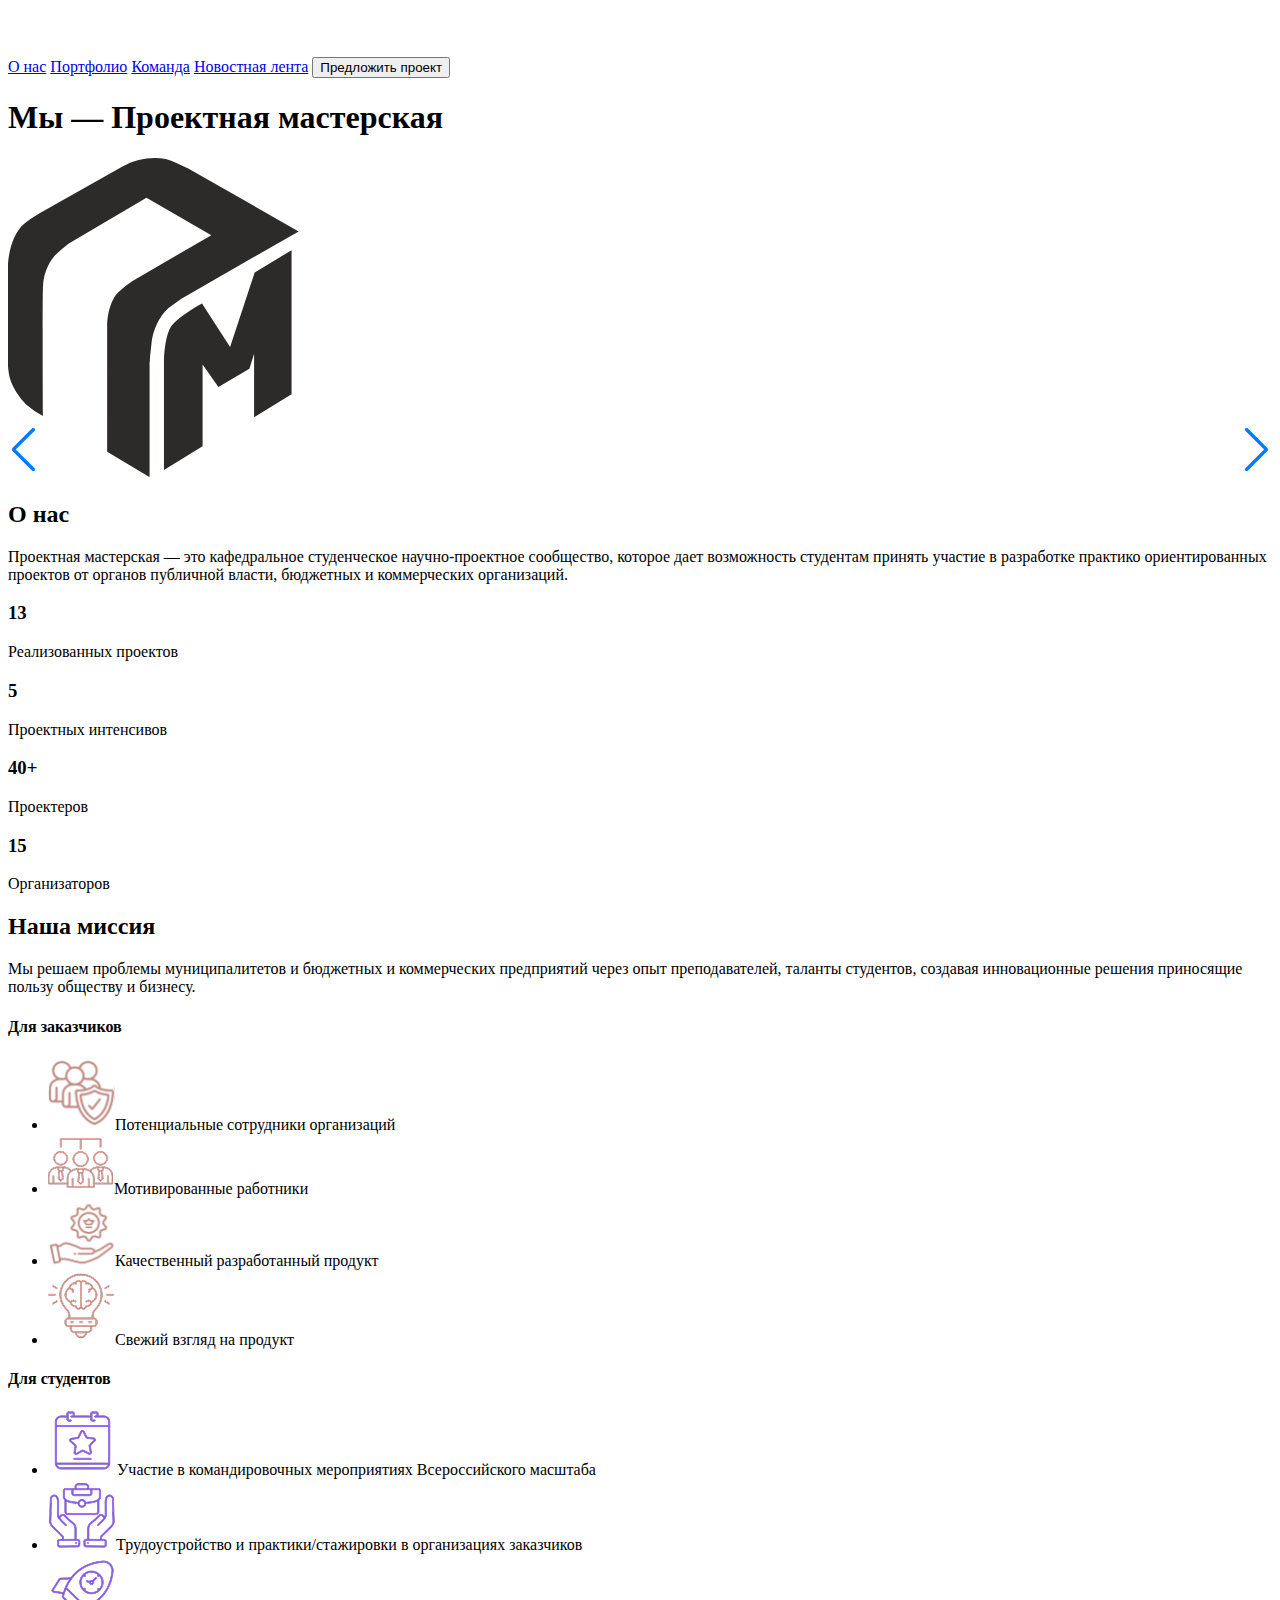
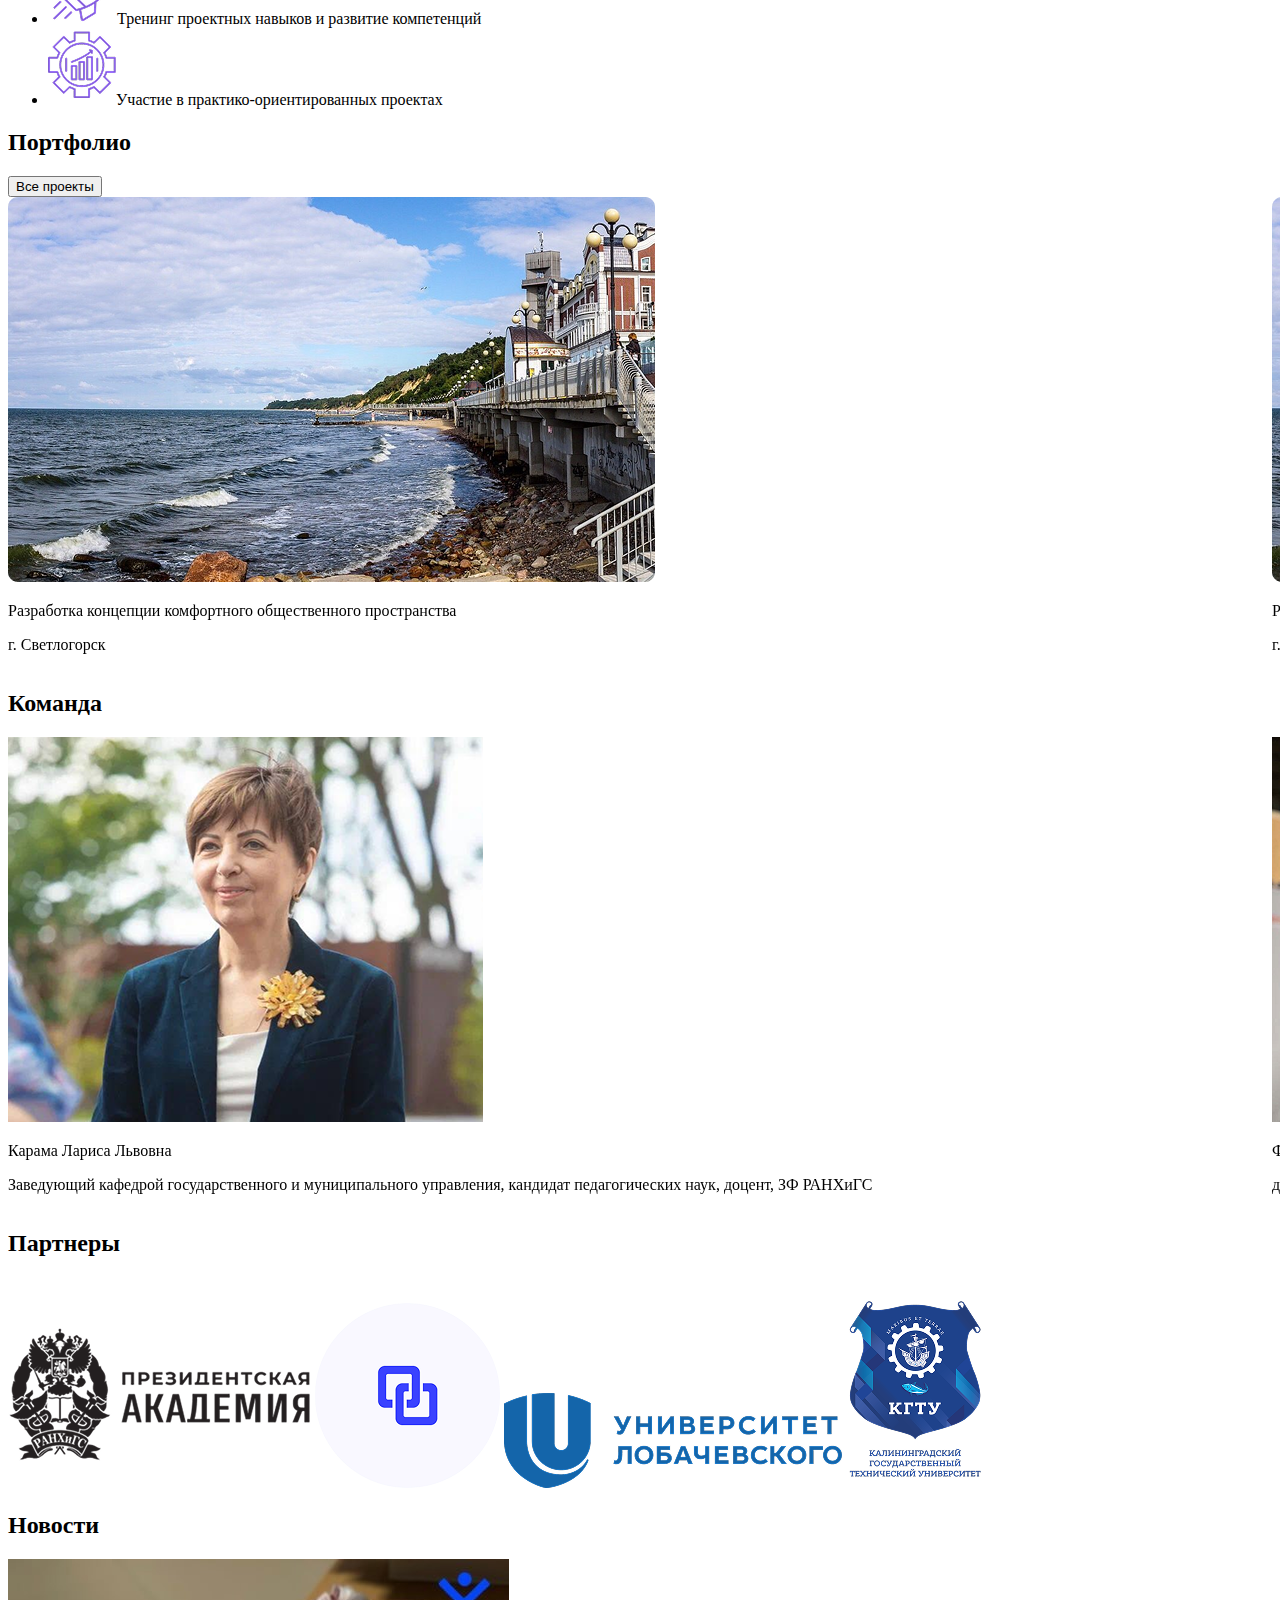
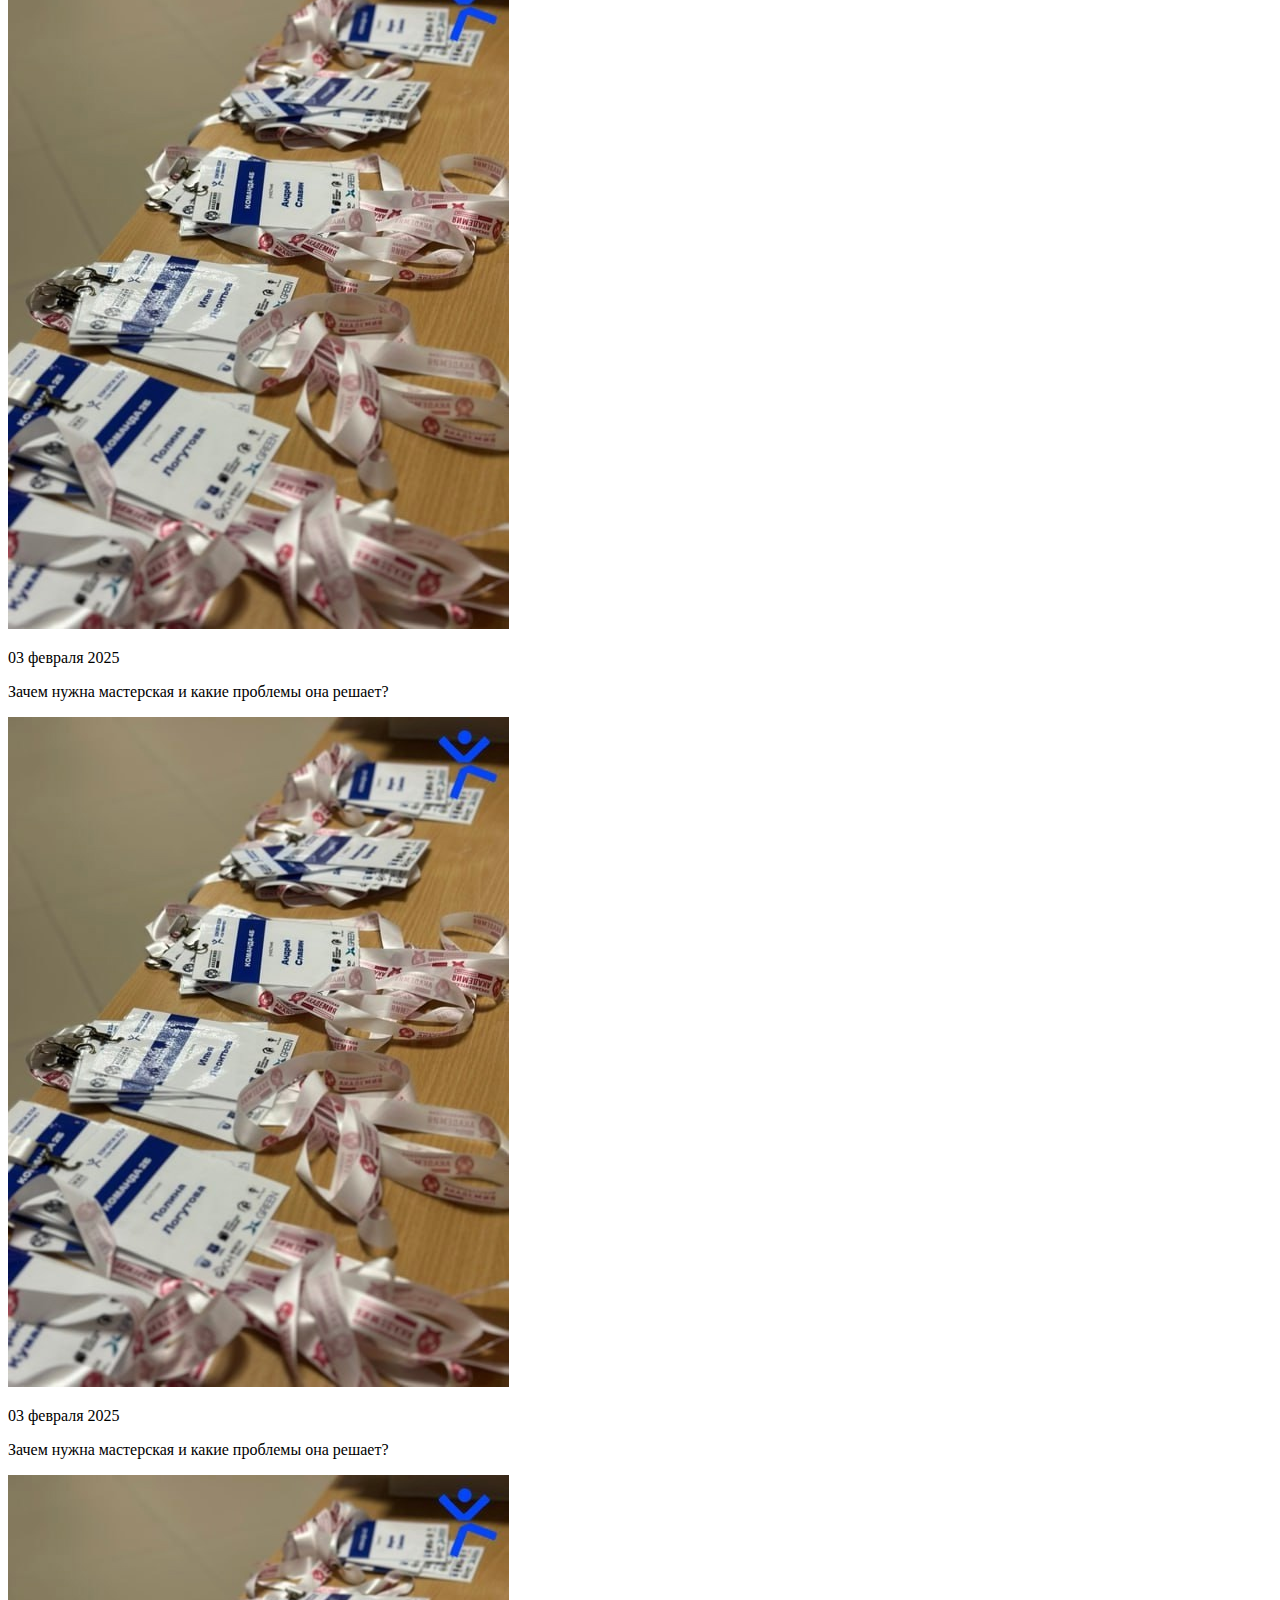
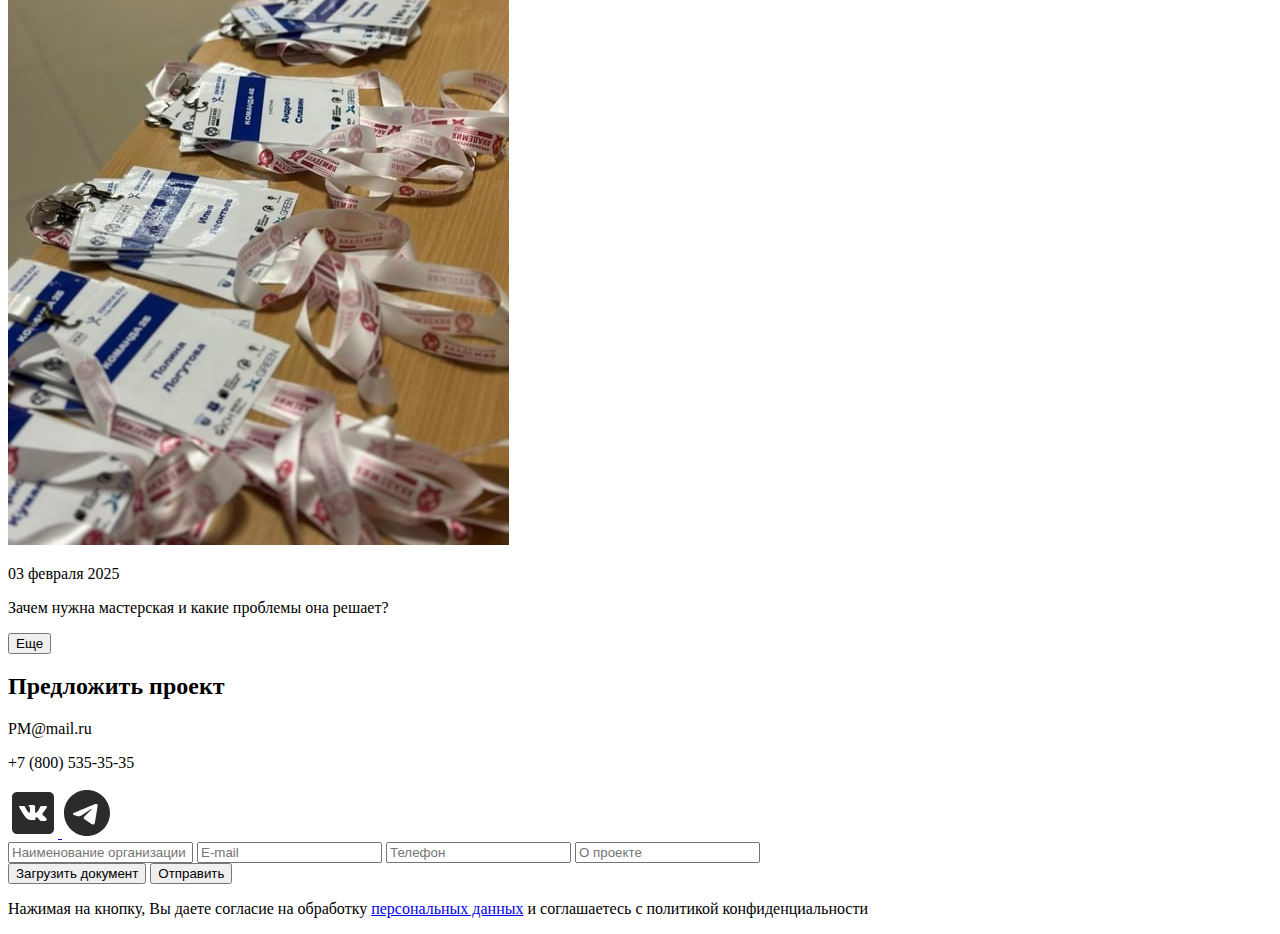
<file: index.html>
<!DOCTYPE html>
<html lang="ru">

<head>
  <meta charset="UTF-8" />
  <meta name="viewport" content="width=device-width, initial-scale=1.0" />
  <title>ПМ</title>
  <link rel="stylesheet" href="https://cdn.jsdelivr.net/npm/swiper@11/swiper-bundle.min.css" />
  <link rel="stylesheet" href="index.css" />
  <link rel="preconnect" href="https://fonts.googleapis.com" />
  <link rel="preconnect" href="https://fonts.gstatic.com" crossorigin />
  <link href="https://fonts.googleapis.com/css2?family=Montserrat:ital,wght@0,100..900;1,100..900&display=swap"
    rel="stylesheet" />
  <link rel="preconnect" href="https://fonts.googleapis.com" />
  <link rel="preconnect" href="https://fonts.gstatic.com" crossorigin />
  <link
    href="https://fonts.googleapis.com/css2?family=Montserrat:ital,wght@0,100..900;1,100..900&family=Unbounded:wght@200..900&display=swap"
    rel="stylesheet" />
  <link rel="preconnect" href="https://fonts.googleapis.com" />
  <link rel="preconnect" href="https://fonts.gstatic.com" crossorigin />
  <link
    href="https://fonts.googleapis.com/css2?family=Bebas+Neue&family=Montserrat:ital,wght@0,100..900;1,100..900&family=Unbounded:wght@200..900&display=swap"
    rel="stylesheet" />
</head>

<body>
  <header>
    <a href="./index.html"><svg width="41" height="45" viewBox="0 0 41 45" fill="none" xmlns="http://www.w3.org/2000/svg">
        <path
          d="M13.9893 41.4409L19.8841 44.9536L19.9721 45V28.9707L20.0601 27.8291L20.1481 27.0387L20.2361 26.2484C20.5176 23.4382 22.0544 21.6233 22.7876 21.0671L24.4592 19.8376L41 10.3533L25.427 1.48361L23.7554 0.693246C21.2215 -0.641592 18.0658 0.254154 16.8047 0.868882L16.2768 1.13234L4.57511 7.71871L3.16738 8.59689L2.37554 9.21162C0.61588 10.5465 0.0586552 13.6318 0 15.0076V15.7102V29.4098L0.0879828 30.2002C0.299142 32.1673 1.81831 34.0642 2.5515 34.7667L3.78326 35.7327L4.92704 36.3923C4.89772 31.4303 4.85666 20.8563 4.92704 18.2569C4.99743 15.6575 6.30544 13.9538 6.95065 13.4269L7.65451 12.8122L8.53434 12.1096L9.2382 11.6705L19.5322 5.61107L28.6824 10.8802L17.5086 17.3787L16.5408 18.0813L15.9249 18.6082C14.306 19.8025 13.9599 22.6185 13.9893 23.8773V41.4409Z"
          fill="white" />
        <path
          d="M22 28.7989V44L27.4495 40.6694V29.1405L29.6789 32.3003L34.055 29.7383L34.7156 27.6033V36.5702L40 33.3251V13L34.7982 16.1598L31.3303 26.6639L27.367 20.5152C26.2936 21.0845 23.9321 22.5135 23.0734 23.6749C22.2147 24.8364 22 27.5748 22 28.7989Z"
          fill="white" />
      </svg>
    </a>
    <nav>
      <a href="#AboutUs">О нас</a>
      <a href="./portfolio.html">Портфолио</a>
      <a href="#">Команда</a>
      <a href="#News">Новостная лента</a>
      <a href="#Form"><button class="btn4">Предложить проект</button></a>
    </nav>
  </header>
  <main>
    <section class="Hero">
      <h1>Мы &#8212; Проектная мастерская</h1>
      <svg width="291" height="319" viewBox="0 0 291 319" fill="none" xmlns="http://www.w3.org/2000/svg">
        <path
          d="M99.1684 293.77L140.956 318.671L141.58 319V205.37L142.204 197.277L142.827 191.674L143.451 186.072C145.447 166.151 156.341 153.285 161.538 149.342L173.389 140.627L290.644 73.3931L180.249 10.5172L168.399 4.91434C150.437 -4.54817 128.066 1.80167 119.127 6.15941L115.385 8.02701L32.4324 54.7171L22.4532 60.9424L16.8399 65.3001C4.3659 74.7626 0.4158 96.6343 0 106.387V111.368V208.483L0.6237 214.086C2.12058 228.03 12.8898 241.477 18.0873 246.457L26.8191 253.305L34.9273 257.981C34.7194 222.806 34.4283 147.848 34.9273 129.421C35.4262 110.994 44.6986 98.917 49.2724 95.1817L54.262 90.824L60.499 85.8437L65.4886 82.7311L138.462 39.7762L203.326 77.1283L124.116 123.196L117.256 128.176L112.89 131.911C101.414 140.378 98.9605 160.34 99.1684 169.263V293.77Z"
          fill="#2C2B29" />
        <path
          d="M155.956 204.152V311.911L194.587 288.301V206.573L210.39 228.973L241.412 210.811L246.095 195.676V259.242L283.556 236.237V92.1553L246.68 114.555L222.097 189.017L194.001 145.429C186.392 149.465 169.652 159.595 163.565 167.829C157.477 176.062 155.956 195.475 155.956 204.152Z"
          fill="#2C2B29" />
      </svg>
    </section>
    <section class="conteiner">
      <h2 id="AboutUs">О нас</h2>
      <p>
        Проектная мастерская — это кафедральное студенческое научно-проектное
        сообщество, которое дает возможность студентам принять участие в
        разработке практико ориентированных проектов от органов публичной
        власти, бюджетных и коммерческих организаций.
      </p>
      <div class="Aboutcount">
        <div>
          <h3>13</h3>
          <p>Реализованных проектов</p>
        </div>
        <div>
          <h3>5</h3>
          <p>Проектных интенсивов</p>
        </div>
        <div>
          <h3>40+</h3>
          <p>Проектеров</p>
        </div>
        <div>
          <h3>15</h3>
          <p>Организаторов</p>
        </div>
      </div>
    </section>
    <section class="conteiner">
      <h2 id="Mission">Наша миссия</h2>
      <p>
        Мы решаем проблемы муниципалитетов и бюджетных и коммерческих
        предприятий через опыт преподавателей, таланты студентов, создавая
        инновационные решения приносящие пользу обществу и бизнесу.
      </p>
      <div>
        <div class="TabInfo">
          <div>
            <div class="NameTabInfo">
              <h4>Для заказчиков</h4>
            </div>
            <ul>
              <li>
                <img src="./assets/security-official.svg" alt="NONE" />Потенциальные сотрудники организаций
              </li>
              <li>
                <img src="./assets/employee.png" alt="NONE" />Мотивированные
                работники
              </li>
              <li>
                <img src="./assets/premium-quality.svg" alt="NONE" />Качественный разработанный продукт
              </li>
              <li>
                <img src="./assets/creative.png" alt="NONE" />Свежий взгляд на
                продукт
              </li>
            </ul>
          </div>
          <div>
            <div class="NameTabInfo">
              <h4>Для студентов</h4>
            </div>
            <ul>
              <li>
                <img src="./assets/event (2) 1.png" alt="NONE" />Участие в
                командировочных мероприятиях Всероссийского масштаба
              </li>
              <li>
                <img src="./assets/employment.png" alt="NONE" />Трудоустройство и практики/стажировки в организациях
                заказчиков
              </li>
              <li>
                <img src="./assets/rocket-launch.png" alt="NONE" />Тренинг
                проектных навыков и развитие компетенций
              </li>
              <li>
                <img src="./assets/project-management.png" alt="NONE" />Участие в практико-ориентированных проектах
              </li>
            </ul>
          </div>
        </div>
        <div></div>
      </div>
    </section>
    <section class="conteiner">
      <h2 id="Portfolio">Портфолио</h2>
      <a href="./portfolio.html"><button class="btn">Все проекты</button></a>
      <div class="swiper1">
        <!-- Additional required wrapper -->
        <div class="swiper-wrapper">
          <!-- Slides -->
          <div class="swiper-slide">
            <img src="./assets/slider1.png" alt="slide 1" />
            <div class="text-container">
              <p class="slider-title">
                Разработка концепции комфортного общественного пространства
              </p>
              <p>г. Светлогорск</p>
            </div>
          </div>
          <div class="swiper-slide">
            <img src="./assets/slider1.png" alt="slide 2" />
            <div class="text-container">
              <p class="slider-title">
                Разработка концепции комфортного общественного пространства
              </p>
              <p>г. Краснознаменск</p>
            </div>
          </div>
          <div class="swiper-slide">
            <img src="./assets/slider1.png" alt="slide 3" />
            <div class="text-container">
              <p class="slider-title">
                Разработка концепции комфортного общественного пространства
              </p>
              <p>г. Светлогорск</p>
            </div>
          </div>
          <div class="swiper-slide">
            <img src="./assets/slider1.png" alt="slide 3" />
            <div class="text-container">
              <p class="slider-title">
                Разработка концепции комфортного общественного пространства
              </p>
              <p>г. Краснознаменск</p>
            </div>
          </div>
          <div class="swiper-slide">
            <img src="./assets/slider1.png" alt="slide 3" />
            <div class="text-container">
              <p class="slider-title">
                Разработка концепции комфортного общественного пространства
              </p>
              <p>г. Светлогорск</p>
            </div>
          </div>
          <div class="swiper-slide">
            <img src="./assets/slider1.png" alt="slide 3" />
            <div class="text-container">
              <p class="slider-title">
                Разработка концепции комфортного общественного пространства
              </p>
              <p>г. Краснознаменск</p>
            </div>
          </div>
        </div>
        <!-- If we need pagination -->
        <div class="swiper-pagination"></div>

        <!-- If we need navigation buttons -->
        <div class="swiper-button-prev"></div>
        <div class="swiper-button-next"></div>
      </div>
    </section>

    <section class="conteiner">
      <h2>Команда</h2>
      <div class="swiper2">
        <div class="swiper-wrapper">
          <!-- Слайды -->
          <div class="swiper-slide">
            <img src="./assets/Карама.png" alt="slide 1" />
            <div class="text-container">
              <p class="slider-title">Карама Лариса Львовна</p>
              <p>
                Заведующий кафедрой государственного и муниципального
                управления, кандидат педагогических наук, доцент, ЗФ РАНХиГС
              </p>
            </div>
          </div>
          <div class="swiper-slide">
            <img src="./assets/Федоров.png" alt="slide 2" />
            <div class="text-container">
              <p class="slider-title">Федоров Арсений Вадимович</p>
              <p>
                доцент кафедры государственного и муниципального управления,
                кандидат педагогических наук, курирующий преподаватель
                "Проектной мастерской" кафедры ГМУ ЗФ РАНХиГС
              </p>
            </div>
          </div>
          <div class="swiper-slide">
            <img src="./assets/Рак.png" alt="slide 3" />
            <div class="text-container">
              <p class="slider-title">Рак Евгения Алексеевна</p>
              <p>
                доцент кафедры государственного и муниципального управления ЗФ
                РАНХиГС
              </p>
            </div>
          </div>
          <div class="swiper-slide">
            <img src="./assets/Кондратенко.png" alt="slide 4" />
            <div class="text-container">
              <p class="slider-title">Кондратенко Борис Анатольевич</p>
              <p>
                доцент кафедры государственного и муниципального управления ЗФ
                РАНХиГС
              </p>
            </div>
          </div>
        </div>
        <div class="swiper-pagination"></div>
        <div class="swiper-button-prev"></div>
        <div class="swiper-button-next"></div>
      </div>
    </section>

    <section class="conteiner">
      <h2>Партнеры</h2>
      <div class="Partnerlogo">
        <img src="./assets/Лого ранхигс (заменить).png" alt="NONE" />
        <img src="./assets/Лого ЦПР заменить.png" alt="NONE" />
        <img src="./assets/Лого Лобачевского заменить.png" alt="NONE" />
        <img src="./assets/Лого КГТУ заменрить.png" alt="NONE" />
      </div>
    </section>

    <section class="conteiner">
      <h2 id="News">Новости</h2>
      <div class="new">
        <div class="news">
          <div class="imgnews">
            <img src="./assets/news.jpg" alt="NONE" />
          </div>
          <div class="text-container">
            <p class="newsdate">03 февраля 2025</p>
            <p class="newsabout">
              Зачем нужна мастерская и какие проблемы она решает?
            </p>
          </div>
        </div>
        <div class="news">
          <div class="imgnews">
            <img src="./assets/news.jpg" alt="NONE" />
          </div>
          <div class="text-container">
            <p class="newsdate">03 февраля 2025</p>
            <p class="newsabout">
              Зачем нужна мастерская и какие проблемы она решает?
            </p>
          </div>
        </div>
        <div class="news">
          <div class="imgnews">
            <img src="./assets/news.jpg" alt="NONE" />
          </div>
          <div class="text-container">
            <p class="newsdate">03 февраля 2025</p>
            <p class="newsabout">
              Зачем нужна мастерская и какие проблемы она решает?
            </p>
          </div>
        </div>
      </div>
      <div class="btnnews">
        <button class="btn2">Еще</button>
      </div>
    </section>
    <section class="conteiner">
      <h2 id="Form">Предложить проект</h2>
      <div class="wrapper">
        <div class="number">
          <p>PM@mail.ru</p>
          <p>+7 (800) 535-35-35</p>
          <div class="contact-items">
            <a href="https://vk.com/proektnaym?from=groups">
              <svg xmlns="http://www.w3.org/2000/svg" x="0px" y="0px" width="50" height="50" viewBox="0,0,256,256">
                <g fill="#2c2b29" fill-rule="nonzero" stroke="none" stroke-width="1" stroke-linecap="butt"
                  stroke-linejoin="miter" stroke-miterlimit="10" stroke-dasharray="" stroke-dashoffset="0"
                  font-family="none" font-weight="none" font-size="none" text-anchor="none"
                  style="mix-blend-mode: normal">
                  <g transform="scale(5.12,5.12)">
                    <path
                      d="M41,4h-32c-2.76,0 -5,2.24 -5,5v32c0,2.76 2.24,5 5,5h32c2.76,0 5,-2.24 5,-5v-32c0,-2.76 -2.24,-5 -5,-5zM37.72,33l-3.73,-0.01c0,0 -0.08,0.01 -0.21,0.01c-0.3,0 -0.92,-0.08 -1.65,-0.58c-1.31,-0.91 -2.56,-3.17 -3.55,-3.17c-0.07,0 -0.13,0.01 -0.19,0.03c-0.86,0.27 -1.12,1.13 -1.12,2.18c0,0.37 -0.26,0.54 -0.96,0.54h-1.93c-2.16,0 -4.25,-0.05 -6.6,-2.62c-3.46,-3.79 -6.7,-10.53 -6.7,-10.53c0,0 -0.18,-0.39 0.01,-0.62c0.18,-0.21 0.6,-0.23 0.76,-0.23c0.04,0 0.06,0 0.06,0h4c0,0 0.37,0.07 0.64,0.27c0.23,0.17 0.35,0.48 0.35,0.48c0,0 0.68,1.32 1.53,2.81c1.43,2.46 2.2,3.28 2.75,3.28c0.09,0 0.18,-0.02 0.27,-0.07c0.82,-0.45 0.58,-4.09 0.58,-4.09c0,0 0.01,-1.32 -0.42,-1.9c-0.33,-0.46 -0.96,-0.59 -1.24,-0.63c-0.22,-0.03 0.14,-0.55 0.62,-0.79c0.62,-0.3 1.65,-0.36 2.89,-0.36h0.6c1.17,0.02 1.2,0.14 1.66,0.25c1.38,0.33 0.91,1.62 0.91,4.71c0,0.99 -0.18,2.38 0.53,2.85c0.05,0.03 0.12,0.05 0.21,0.05c0.46,0 1.45,-0.59 3.03,-3.26c0.88,-1.52 1.56,-3.03 1.56,-3.03c0,0 0.15,-0.27 0.38,-0.41c0.22,-0.13 0.22,-0.13 0.51,-0.13h0.03c0.32,0 3.5,-0.03 4.2,-0.03h0.08c0.67,0 1.28,0.01 1.39,0.42c0.16,0.62 -0.49,1.73 -2.2,4.03c-2.82,3.77 -3.14,3.49 -0.8,5.67c2.24,2.08 2.7,3.09 2.78,3.22c0.93,1.54 -1.03,1.66 -1.03,1.66z">
                    </path>
                  </g>
                </g>
              </svg>
            </a>
            <a href="https://t.me/proektnayamaster"><svg xmlns="http://www.w3.org/2000/svg" x="0px" y="0px" width="50"
                height="50" viewBox="0,0,256,256">
                <g fill="#2c2b29" fill-rule="nonzero" stroke="none" stroke-width="1" stroke-linecap="butt"
                  stroke-linejoin="miter" stroke-miterlimit="10" stroke-dasharray="" stroke-dashoffset="0"
                  font-family="none" font-weight="none" font-size="none" text-anchor="none"
                  style="mix-blend-mode: normal">
                  <g transform="scale(5.12,5.12)">
                    <path
                      d="M25,2c12.703,0 23,10.297 23,23c0,12.703 -10.297,23 -23,23c-12.703,0 -23,-10.297 -23,-23c0,-12.703 10.297,-23 23,-23zM32.934,34.375c0.423,-1.298 2.405,-14.234 2.65,-16.783c0.074,-0.772 -0.17,-1.285 -0.648,-1.514c-0.578,-0.278 -1.434,-0.139 -2.427,0.219c-1.362,0.491 -18.774,7.884 -19.78,8.312c-0.954,0.405 -1.856,0.847 -1.856,1.487c0,0.45 0.267,0.703 1.003,0.966c0.766,0.273 2.695,0.858 3.834,1.172c1.097,0.303 2.346,0.04 3.046,-0.395c0.742,-0.461 9.305,-6.191 9.92,-6.693c0.614,-0.502 1.104,0.141 0.602,0.644c-0.502,0.502 -6.38,6.207 -7.155,6.997c-0.941,0.959 -0.273,1.953 0.358,2.351c0.721,0.454 5.906,3.932 6.687,4.49c0.781,0.558 1.573,0.811 2.298,0.811c0.725,0 1.107,-0.955 1.468,-2.064z">
                    </path>
                  </g>
                </g>
              </svg>
            </a>
          </div>
        </div>
        <div class="feedback">
          <form>
            <input placeholder="Наименование организации / ФИО" />
            <input placeholder="E-mail" />
            <input placeholder="Телефон" />
            <input placeholder="О проекте" />
          </form>
          <div class="formbutton">
            <button class="btn3">Загрузить документ</button>
            <button class="btn2">Отправить</button>
          </div>
          <p>
            Нажимая на кнопку, Вы даете согласие на обработку
            <a href="./privacy.html">персональных данных</a> и соглашаетесь с
            политикой конфиденциальности
          </p>
        </div>
      </div>
    </section>
  </main>
  <script src="https://cdn.jsdelivr.net/npm/swiper@11/swiper-bundle.min.js"></script>
  <script src="script.js"></script>
</body>

</html>
</file>
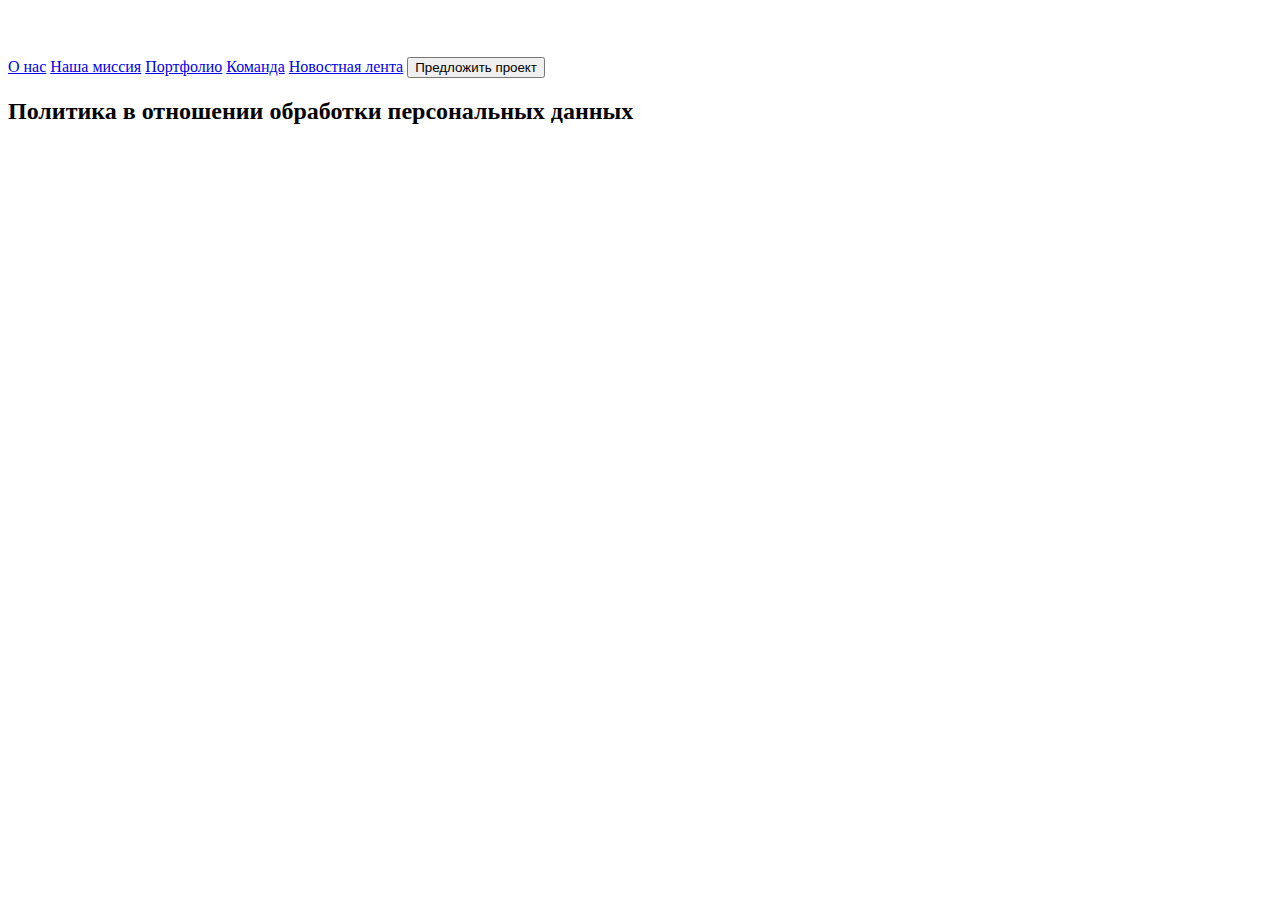
<file: Agreement.html>
<!DOCTYPE html>
<html lang="ru">

<head>
  <meta charset="UTF-8" />
  <meta name="viewport" content="width=device-width, initial-scale=1.0" />
  <title>ПМ</title>
  <link rel="stylesheet" href="https://cdn.jsdelivr.net/npm/swiper@11/swiper-bundle.min.css" />
  <link rel="stylesheet" href="index.css">
  <link rel="preconnect" href="https://fonts.googleapis.com">
  <link rel="preconnect" href="https://fonts.gstatic.com" crossorigin>
  <link href="https://fonts.googleapis.com/css2?family=Montserrat:ital,wght@0,100..900;1,100..900&display=swap"
    rel="stylesheet">
  <link rel="preconnect" href="https://fonts.googleapis.com">
  <link rel="preconnect" href="https://fonts.gstatic.com" crossorigin>
  <link
    href="https://fonts.googleapis.com/css2?family=Montserrat:ital,wght@0,100..900;1,100..900&family=Unbounded:wght@200..900&display=swap"
    rel="stylesheet">
  <link rel="preconnect" href="https://fonts.googleapis.com">
  <link rel="preconnect" href="https://fonts.gstatic.com" crossorigin>
  <link
    href="https://fonts.googleapis.com/css2?family=Bebas+Neue&family=Montserrat:ital,wght@0,100..900;1,100..900&family=Unbounded:wght@200..900&display=swap"
    rel="stylesheet">

</head>

<body>
  <header>
    <a href=""><svg width="41" height="45" viewBox="0 0 41 45" fill="none" xmlns="http://www.w3.org/2000/svg">
        <path
          d="M13.9893 41.4409L19.8841 44.9536L19.9721 45V28.9707L20.0601 27.8291L20.1481 27.0387L20.2361 26.2484C20.5176 23.4382 22.0544 21.6233 22.7876 21.0671L24.4592 19.8376L41 10.3533L25.427 1.48361L23.7554 0.693246C21.2215 -0.641592 18.0658 0.254154 16.8047 0.868882L16.2768 1.13234L4.57511 7.71871L3.16738 8.59689L2.37554 9.21162C0.61588 10.5465 0.0586552 13.6318 0 15.0076V15.7102V29.4098L0.0879828 30.2002C0.299142 32.1673 1.81831 34.0642 2.5515 34.7667L3.78326 35.7327L4.92704 36.3923C4.89772 31.4303 4.85666 20.8563 4.92704 18.2569C4.99743 15.6575 6.30544 13.9538 6.95065 13.4269L7.65451 12.8122L8.53434 12.1096L9.2382 11.6705L19.5322 5.61107L28.6824 10.8802L17.5086 17.3787L16.5408 18.0813L15.9249 18.6082C14.306 19.8025 13.9599 22.6185 13.9893 23.8773V41.4409Z"
          fill="white" />
        <path
          d="M22 28.7989V44L27.4495 40.6694V29.1405L29.6789 32.3003L34.055 29.7383L34.7156 27.6033V36.5702L40 33.3251V13L34.7982 16.1598L31.3303 26.6639L27.367 20.5152C26.2936 21.0845 23.9321 22.5135 23.0734 23.6749C22.2147 24.8364 22 27.5748 22 28.7989Z"
          fill="white" />
      </svg>
    </a>
    <nav>
      <a href="./index.html#AboutUs">О нас</a>
      <a href="./index.html#Mission">Наша миссия</a>
      <a href="./index.html#Portfolio">Портфолио</a>
      <a href="#">Команда</a>
      <a href="./index.html#News">Новостная лента</a>
      <a href="./index.html#Form"><button class="btn4">Предложить проект</button></a>
    </nav>
  </header>
  <main>
    <section class="conteiner">
    <div class="politic">
      <h2 class="HeroPolitic">Политика в отношении обработки персональных данных</h2>
      <p></p>
    </div>
</file>
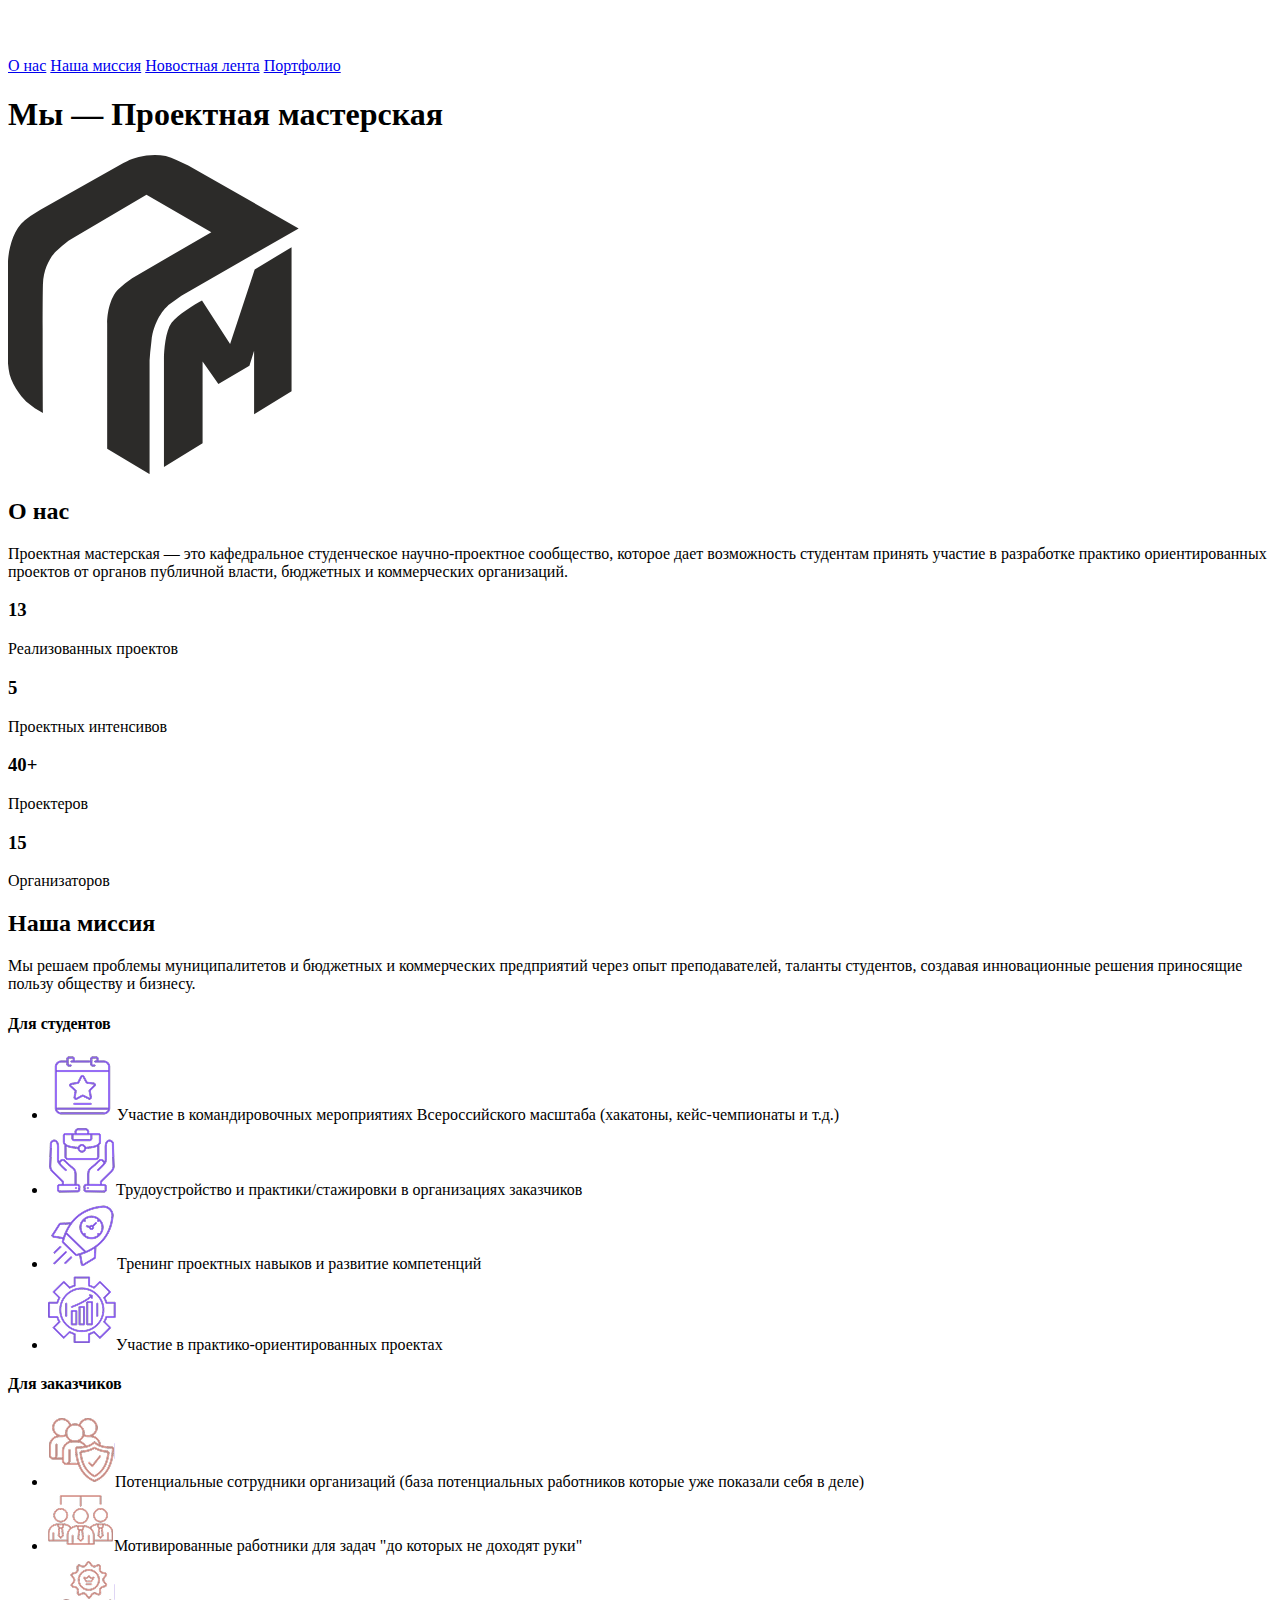
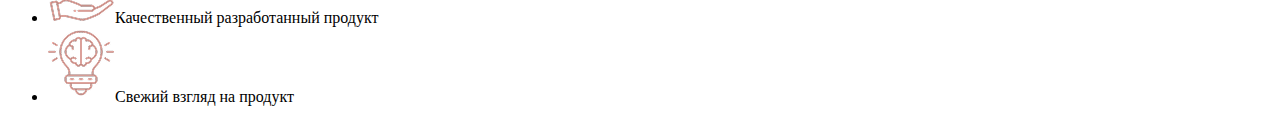
<file: main.html>
<!DOCTYPE html>
<html lang="ru">

<head>
    <meta charset="UTF-8">
    <meta name="viewport" content="width=device-width, initial-scale=1.0">
    <title>Document</title>
</head>

<body>
    <header>
        <a href=""><svg width="41" height="45" viewBox="0 0 41 45" fill="none" xmlns="http://www.w3.org/2000/svg">
                <path
                    d="M99.1684 293.77L140.956 318.671L141.58 319V205.37L142.204 197.277L142.827 191.674L143.451 186.072C145.447 166.151 156.341 153.285 161.538 149.342L173.389 140.627L290.644 73.3931L180.249 10.5172L168.399 4.91434C150.437 -4.54817 128.066 1.80167 119.127 6.15941L115.385 8.02701L32.4324 54.7171L22.4532 60.9424L16.8399 65.3001C4.3659 74.7626 0.4158 96.6343 0 106.387V111.368V208.483L0.6237 214.086C2.12058 228.03 12.8898 241.477 18.0873 246.457L26.8191 253.305L34.9273 257.981C34.7194 222.806 34.4283 147.848 34.9273 129.421C35.4262 110.994 44.6986 98.917 49.2724 95.1817L54.262 90.824L60.499 85.8437L65.4886 82.7311L138.462 39.7762L203.326 77.1283L124.116 123.196L117.256 128.176L112.89 131.911C101.414 140.378 98.9605 160.34 99.1684 169.263V293.77Z"
                    fill="#FFFFFF" />
                <path
                    d="M155.956 204.152V311.911L194.587 288.301V206.573L210.39 228.973L241.412 210.811L246.095 195.676V259.242L283.556 236.237V92.1553L246.68 114.555L222.097 189.017L194.001 145.429C186.392 149.465 169.652 159.595 163.565 167.829C157.477 176.062 155.956 195.475 155.956 204.152Z"
                    fill="#FFFFFF" />
            </svg>
        </a>
        <nav>
            <a href="#">О нас</a>
            <a href="#">Наша миссия</a>
            <a href="#">Новостная лента</a>
            <a href="#">Портфолио</a>
        </nav>
    </header>
    <main>
        <section>
            <h1>
                Мы &#8212; Проектная мастерская
            </h1>
            <svg width="291" height="319" viewBox="0 0 291 319" fill="none" xmlns="http://www.w3.org/2000/svg">
                <path
                    d="M99.1684 293.77L140.956 318.671L141.58 319V205.37L142.204 197.277L142.827 191.674L143.451 186.072C145.447 166.151 156.341 153.285 161.538 149.342L173.389 140.627L290.644 73.3931L180.249 10.5172L168.399 4.91434C150.437 -4.54817 128.066 1.80167 119.127 6.15941L115.385 8.02701L32.4324 54.7171L22.4532 60.9424L16.8399 65.3001C4.3659 74.7626 0.4158 96.6343 0 106.387V111.368V208.483L0.6237 214.086C2.12058 228.03 12.8898 241.477 18.0873 246.457L26.8191 253.305L34.9273 257.981C34.7194 222.806 34.4283 147.848 34.9273 129.421C35.4262 110.994 44.6986 98.917 49.2724 95.1817L54.262 90.824L60.499 85.8437L65.4886 82.7311L138.462 39.7762L203.326 77.1283L124.116 123.196L117.256 128.176L112.89 131.911C101.414 140.378 98.9605 160.34 99.1684 169.263V293.77Z"
                    fill="#2C2B29" />
                <path
                    d="M155.956 204.152V311.911L194.587 288.301V206.573L210.39 228.973L241.412 210.811L246.095 195.676V259.242L283.556 236.237V92.1553L246.68 114.555L222.097 189.017L194.001 145.429C186.392 149.465 169.652 159.595 163.565 167.829C157.477 176.062 155.956 195.475 155.956 204.152Z"
                    fill="#2C2B29" />
            </svg>
        </section>
        <section>
            <h2>
                О нас
            </h2>
            <p>
                Проектная мастерская — это кафедральное студенческое научно-проектное сообщество, которое дает
                возможность студентам принять участие в разработке практико ориентированных проектов от органов
                публичной власти, бюджетных и коммерческих организаций.
            </p>
            <div>
                <div>
                    <h3>13</h3>
                    <p>Реализованных проектов</p>
                </div>
                <div>
                    <h3>5</h3>
                    <p>Проектных интенсивов</p>
                </div>
                <div>
                    <h3>40+</h3>
                    <p>Проектеров</p>
                </div>
                <div>
                    <h3>15</h3>
                    <p>Организаторов</p>
                </div>
            </div>
        </section>
        <section>
            <h2>Наша миссия</h2>
            <p>Мы решаем проблемы муниципалитетов и бюджетных и коммерческих предприятий через опыт преподавателей,
                таланты студентов, создавая инновационные решения приносящие пользу обществу и бизнесу.</p>
            <div>
                <div>
                    <h4>Для студентов</h4>
                    <ul>
                        <li><img src="/assets/event (2) 1.png" alt="NONE">Участие в командировочных мероприятиях
                            Всероссийского масштаба (хакатоны, кейс-чемпионаты и т.д.)</li>
                        <li><img src="/assets/employment.png" alt="NONE">Трудоустройство и практики/стажировки в
                            организациях заказчиков</li>
                        <li><img src="/assets/rocket-launch.png" alt="NONE">Тренинг проектных навыков и развитие
                            компетенций</li>
                        <li><img src="/assets/project-management.png" alt="NONE">Участие в практико-ориентированных
                            проектах</li>
                    </ul>
                </div>
                <div>
                    <h4>Для заказчиков</h4>
                    <ul>
                        <li><img src="/assets/security-official.png" alt="NONE">Потенциальные сотрудники организаций
                            (база потенциальных работников которые уже показали себя в деле)</li>
                        <li><img src="/assets/employee.png" alt="NONE">Мотивированные работники для задач "до которых не
                            доходят руки"</li>
                        <li><img src="/assets/premium-quality.png" alt="NONE">Качественный разработанный продукт</li>
                        <li><img src="/assets/creative.png" alt="NONE">Свежий взгляд на продукт</li>
                    
                    </ul>
                </div>
            </div>
        </section>
    </main>
</body>

</html>
</file>
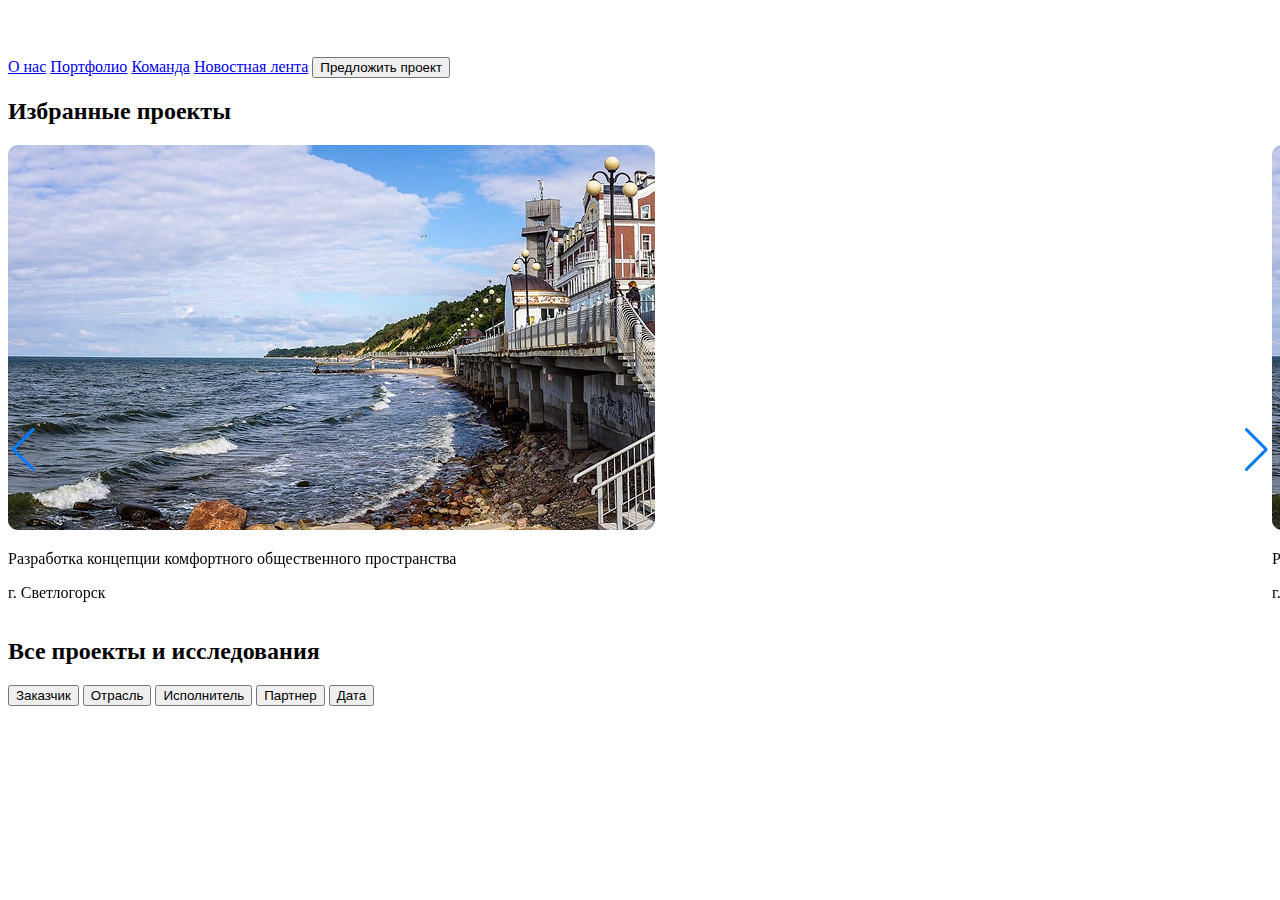
<file: portfolio.html>
<!DOCTYPE html>
<html lang="ru">

<head>
  <meta charset="UTF-8" />
  <meta name="viewport" content="width=device-width, initial-scale=1.0" />
  <title>ПМ</title>
  <link rel="stylesheet" href="https://cdn.jsdelivr.net/npm/swiper@11/swiper-bundle.min.css" />
  <link rel="stylesheet" href="index.css">
  <link rel="preconnect" href="https://fonts.googleapis.com">
  <link rel="preconnect" href="https://fonts.gstatic.com" crossorigin>
  <link href="https://fonts.googleapis.com/css2?family=Montserrat:ital,wght@0,100..900;1,100..900&display=swap"
    rel="stylesheet">
  <link rel="preconnect" href="https://fonts.googleapis.com">
  <link rel="preconnect" href="https://fonts.gstatic.com" crossorigin>
  <link
    href="https://fonts.googleapis.com/css2?family=Montserrat:ital,wght@0,100..900;1,100..900&family=Unbounded:wght@200..900&display=swap"
    rel="stylesheet">
  <link rel="preconnect" href="https://fonts.googleapis.com">
  <link rel="preconnect" href="https://fonts.gstatic.com" crossorigin>
  <link
    href="https://fonts.googleapis.com/css2?family=Bebas+Neue&family=Montserrat:ital,wght@0,100..900;1,100..900&family=Unbounded:wght@200..900&display=swap"
    rel="stylesheet">

</head>

<body>
  <header>
    <a href="./index.html"><svg width="41" height="45" viewBox="0 0 41 45" fill="none" xmlns="http://www.w3.org/2000/svg">
        <path
          d="M13.9893 41.4409L19.8841 44.9536L19.9721 45V28.9707L20.0601 27.8291L20.1481 27.0387L20.2361 26.2484C20.5176 23.4382 22.0544 21.6233 22.7876 21.0671L24.4592 19.8376L41 10.3533L25.427 1.48361L23.7554 0.693246C21.2215 -0.641592 18.0658 0.254154 16.8047 0.868882L16.2768 1.13234L4.57511 7.71871L3.16738 8.59689L2.37554 9.21162C0.61588 10.5465 0.0586552 13.6318 0 15.0076V15.7102V29.4098L0.0879828 30.2002C0.299142 32.1673 1.81831 34.0642 2.5515 34.7667L3.78326 35.7327L4.92704 36.3923C4.89772 31.4303 4.85666 20.8563 4.92704 18.2569C4.99743 15.6575 6.30544 13.9538 6.95065 13.4269L7.65451 12.8122L8.53434 12.1096L9.2382 11.6705L19.5322 5.61107L28.6824 10.8802L17.5086 17.3787L16.5408 18.0813L15.9249 18.6082C14.306 19.8025 13.9599 22.6185 13.9893 23.8773V41.4409Z"
          fill="white" />
        <path
          d="M22 28.7989V44L27.4495 40.6694V29.1405L29.6789 32.3003L34.055 29.7383L34.7156 27.6033V36.5702L40 33.3251V13L34.7982 16.1598L31.3303 26.6639L27.367 20.5152C26.2936 21.0845 23.9321 22.5135 23.0734 23.6749C22.2147 24.8364 22 27.5748 22 28.7989Z"
          fill="white" />
      </svg>
    </a>
    <nav>
      <a href="./index.html#AboutUs">О нас</a>
      <a href="./portfolio.html">Портфолио</a>
      <a href="#">Команда</a>
      <a href="./index.html#News">Новостная лента</a>
      <a href="./index.html#Form"><button class="btn4">Предложить проект</button></a>
    </nav>
  </header>
  <main>
    <section class="portfolio">
      <h2 id="Portfolio">Избранные проекты</h2>
      <div class="swiper1">
        <!-- Additional required wrapper -->
        <div class="swiper-wrapper">
          <!-- Slides -->
          <div class="swiper-slide">
            <img src="./assets/slider1.png" alt="slide 1" />
            <div class="text-container">
              <p class="slider-title">
                Разработка концепции комфортного общественного пространства
              </p>
              <p>г. Светлогорск</p>
            </div>
          </div>
          <div class="swiper-slide">
            <img src="./assets/slider1.png" alt="slide 2" />
            <div class="text-container">
              <p class="slider-title">
                Разработка концепции комфортного общественного пространства
              </p>
              <p>г. Краснознаменск</p>
            </div>
          </div>
          <div class="swiper-slide">
            <img src="./assets/slider1.png" alt="slide 3" />
            <div class="text-container">
              <p class="slider-title">
                Разработка концепции комфортного общественного пространства
              </p>
              <p>г. Светлогорск</p>
            </div>
          </div>
          <div class="swiper-slide">
            <img src="./assets/slider1.png" alt="slide 3" />
            <div class="text-container">
              <p class="slider-title">
                Разработка концепции комфортного общественного пространства
              </p>
              <p>г. Краснознаменск</p>
            </div>
          </div>
          <div class="swiper-slide">
            <img src="./assets/slider1.png" alt="slide 3" />
            <div class="text-container">
              <p class="slider-title">
                Разработка концепции комфортного общественного пространства
              </p>
              <p>г. Светлогорск</p>
            </div>
          </div>
          <div class="swiper-slide">
            <img src="./assets/slider1.png" alt="slide 3" />
            <div class="text-container">
              <p class="slider-title">
                Разработка концепции комфортного общественного пространства
              </p>
              <p>г. Краснознаменск</p>
            </div>
          </div>
        </div>
        <!-- If we need pagination -->
        <div class="swiper-pagination"></div>

        <!-- If we need navigation buttons -->
        <div class="swiper-button-prev"></div>
        <div class="swiper-button-next"></div>
      </div>
    </section>
    <section class="ourworks">
      <h2>Все проекты и исследования</h2>
      <div class="filter">
        <button class="btn">Заказчик</button>
        <button class="btn">Отрасль</button>
        <button class="btn">Исполнитель</button>
        <button class="btn">Партнер</button>
        <button class="btn">Дата</button>
      </div>
      <div class="works">


      </div>


    </section>
  </main>
  <script src="https://cdn.jsdelivr.net/npm/swiper@11/swiper-bundle.min.js"></script>
  <script src="script.js"></script>
  </div>
</body>

</html>
</file>
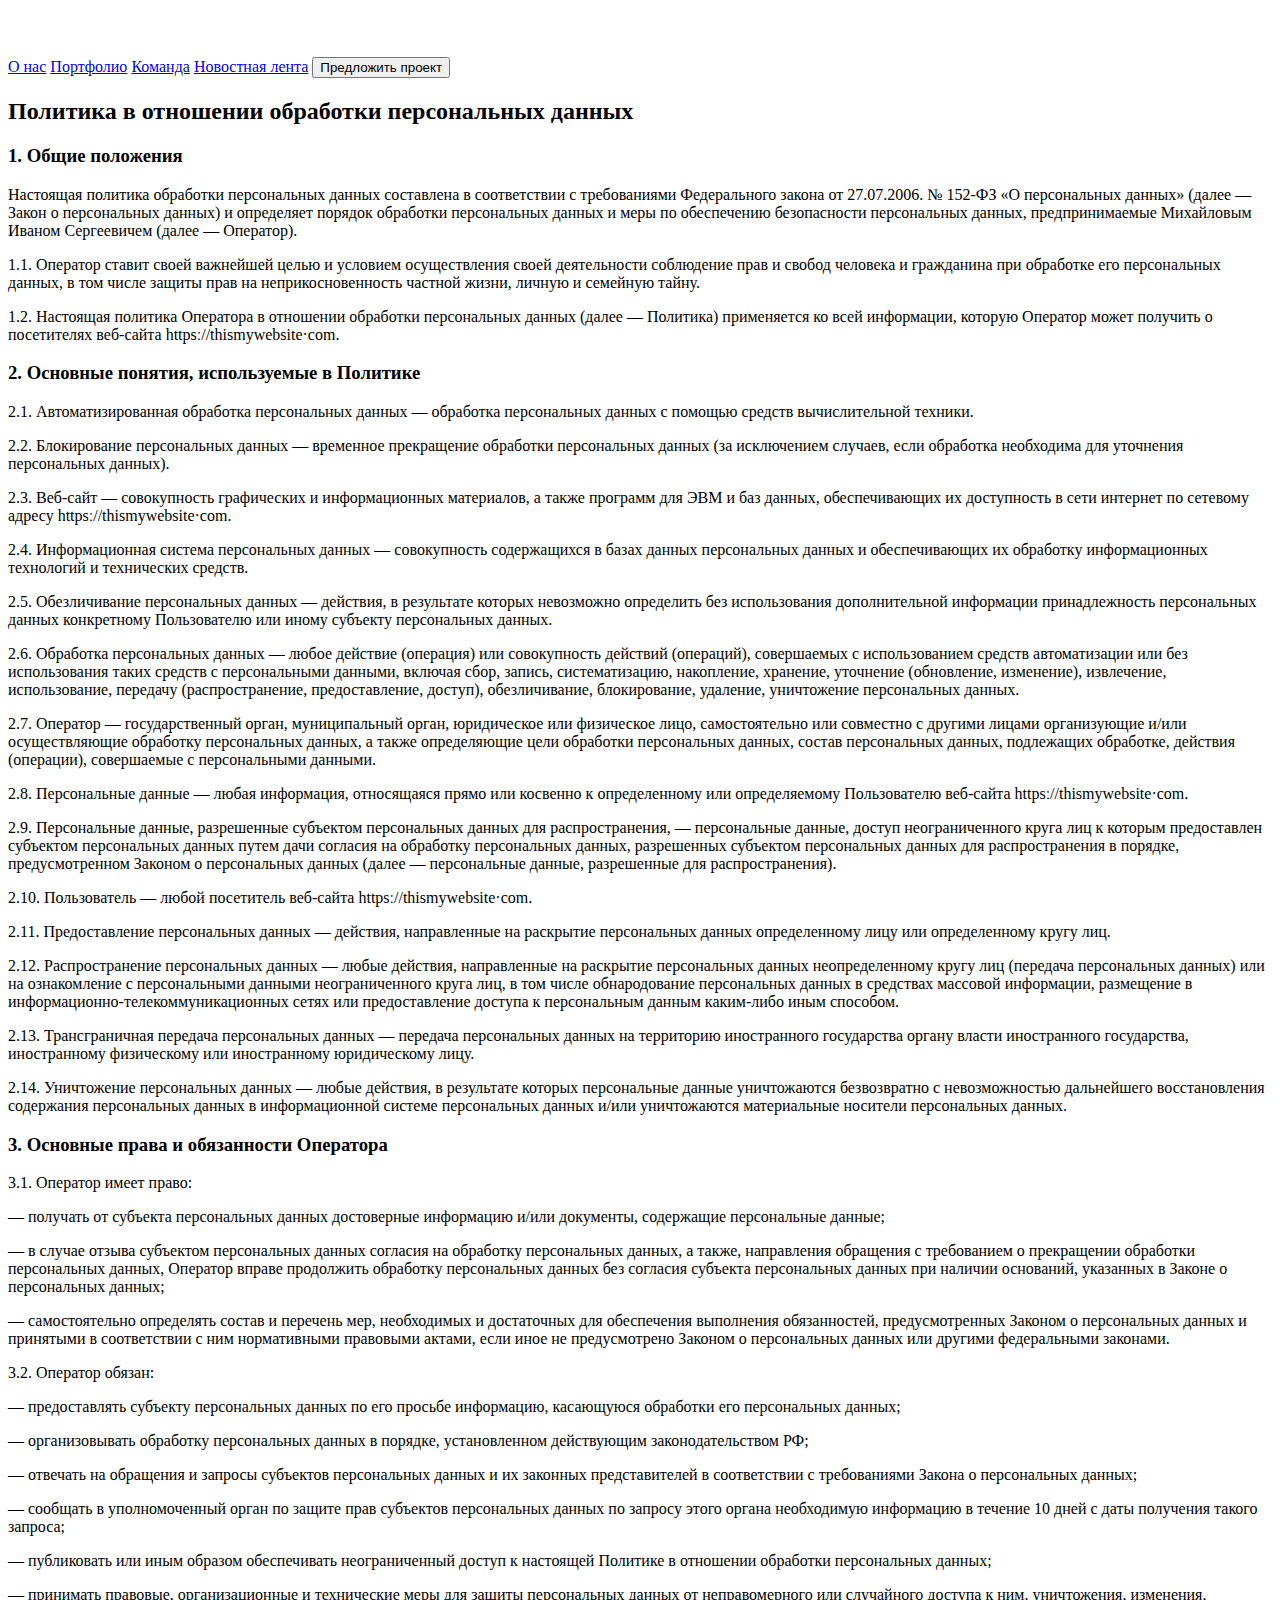
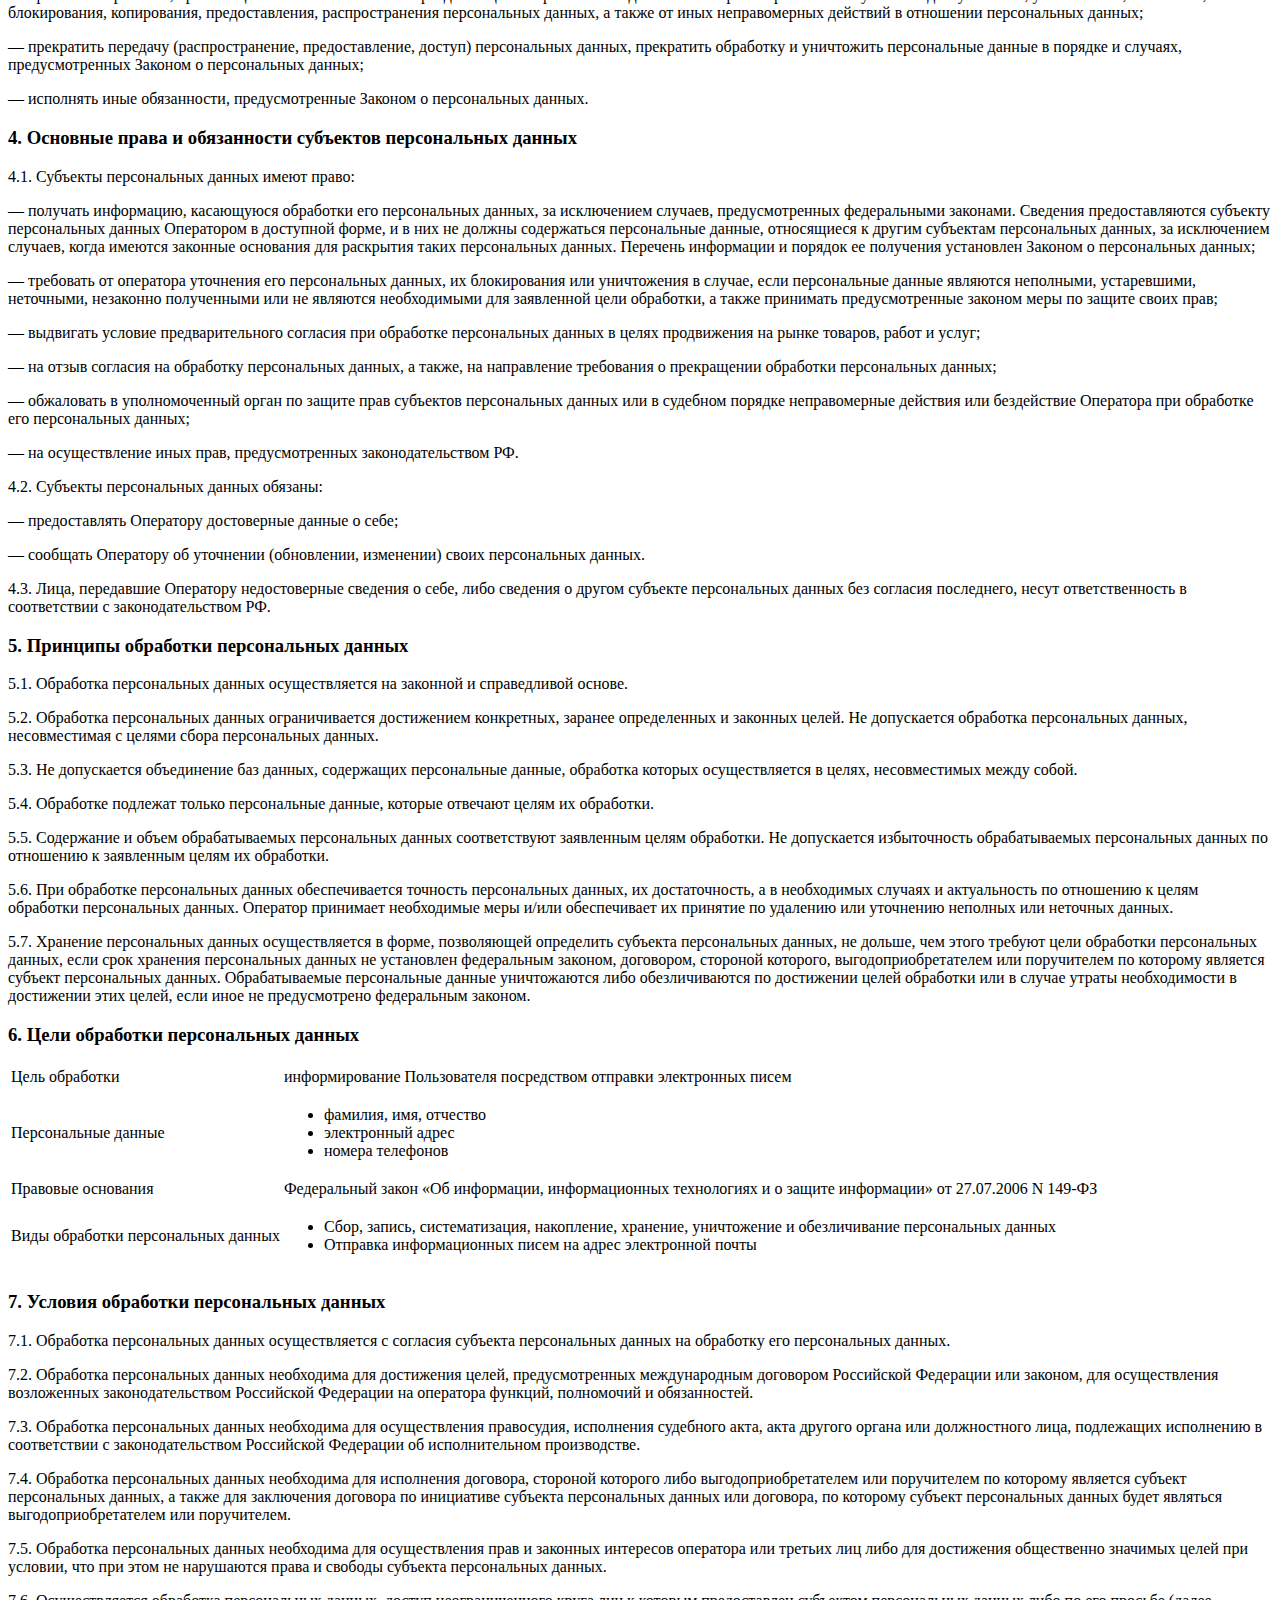
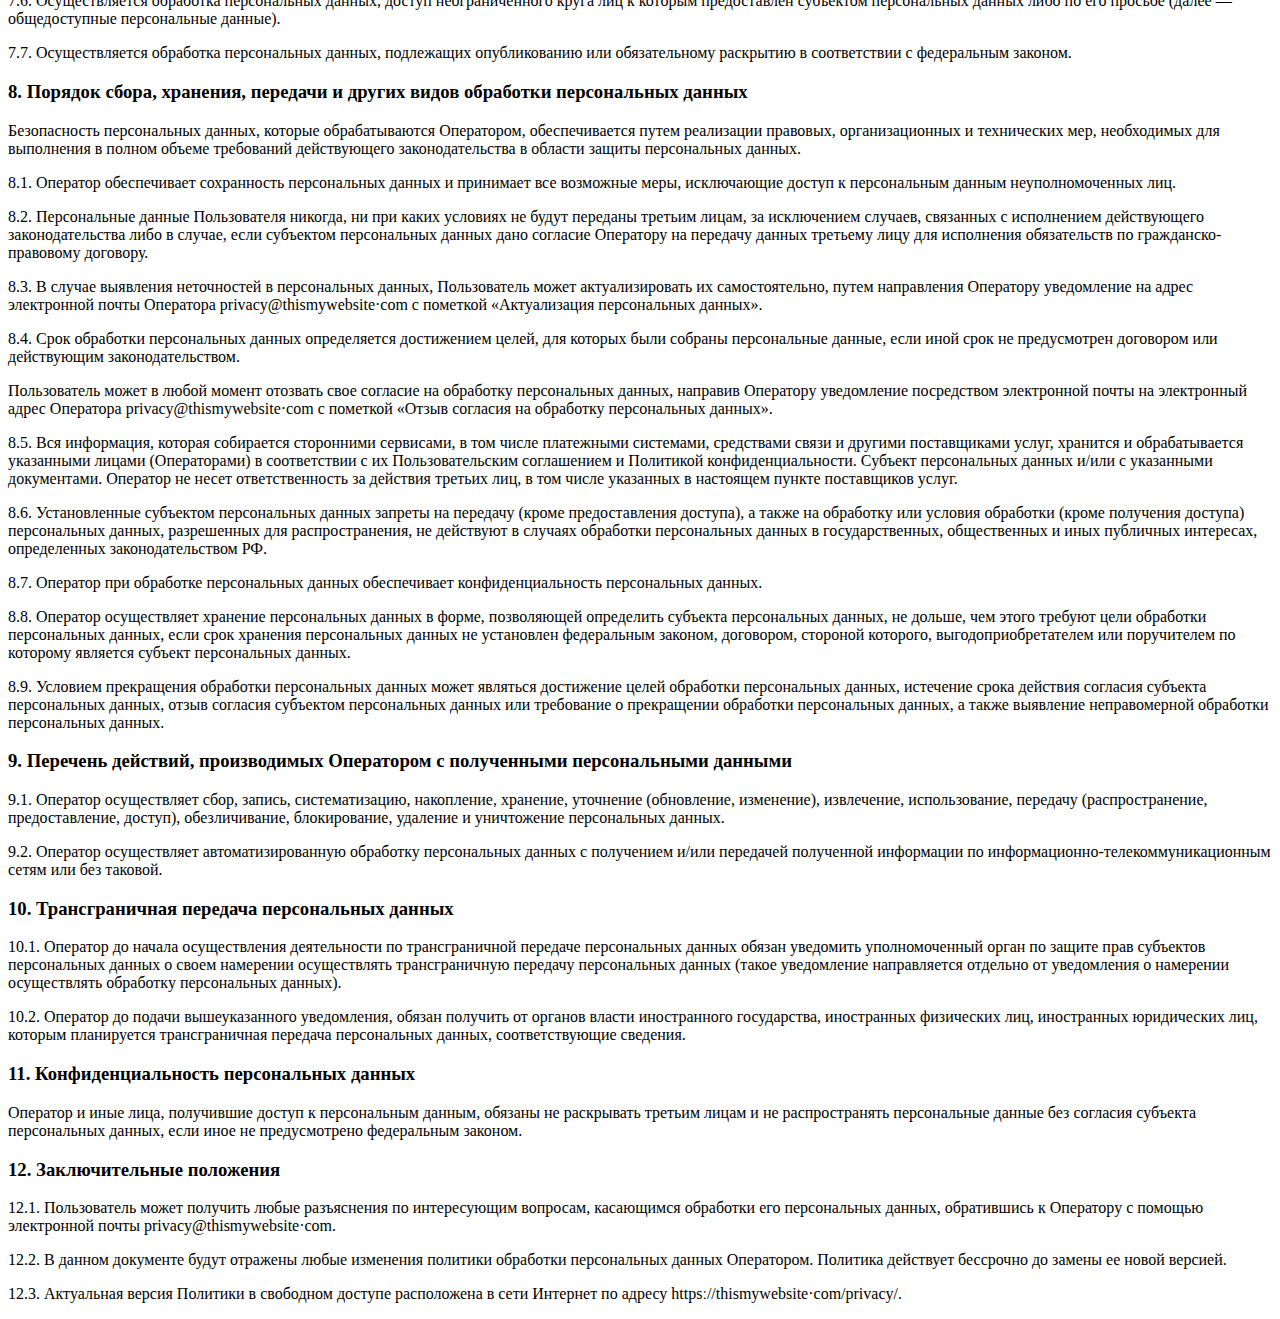
<file: privacy.html>
<!DOCTYPE html>
<html lang="ru">

<head>
  <meta charset="UTF-8" />
  <meta name="viewport" content="width=device-width, initial-scale=1.0" />
  <title>ПМ</title>
  <link rel="stylesheet" href="https://cdn.jsdelivr.net/npm/swiper@11/swiper-bundle.min.css" />
  <link rel="stylesheet" href="index.css">
  <link rel="preconnect" href="https://fonts.googleapis.com">
  <link rel="preconnect" href="https://fonts.gstatic.com" crossorigin>
  <link href="https://fonts.googleapis.com/css2?family=Montserrat:ital,wght@0,100..900;1,100..900&display=swap"
    rel="stylesheet">
  <link rel="preconnect" href="https://fonts.googleapis.com">
  <link rel="preconnect" href="https://fonts.gstatic.com" crossorigin>
  <link
    href="https://fonts.googleapis.com/css2?family=Montserrat:ital,wght@0,100..900;1,100..900&family=Unbounded:wght@200..900&display=swap"
    rel="stylesheet">
  <link rel="preconnect" href="https://fonts.googleapis.com">
  <link rel="preconnect" href="https://fonts.gstatic.com" crossorigin>
  <link
    href="https://fonts.googleapis.com/css2?family=Bebas+Neue&family=Montserrat:ital,wght@0,100..900;1,100..900&family=Unbounded:wght@200..900&display=swap"
    rel="stylesheet">

</head>

<body>
  <header>
    <a href="./index.html"><svg width="41" height="45" viewBox="0 0 41 45" fill="none" xmlns="http://www.w3.org/2000/svg">
        <path
          d="M13.9893 41.4409L19.8841 44.9536L19.9721 45V28.9707L20.0601 27.8291L20.1481 27.0387L20.2361 26.2484C20.5176 23.4382 22.0544 21.6233 22.7876 21.0671L24.4592 19.8376L41 10.3533L25.427 1.48361L23.7554 0.693246C21.2215 -0.641592 18.0658 0.254154 16.8047 0.868882L16.2768 1.13234L4.57511 7.71871L3.16738 8.59689L2.37554 9.21162C0.61588 10.5465 0.0586552 13.6318 0 15.0076V15.7102V29.4098L0.0879828 30.2002C0.299142 32.1673 1.81831 34.0642 2.5515 34.7667L3.78326 35.7327L4.92704 36.3923C4.89772 31.4303 4.85666 20.8563 4.92704 18.2569C4.99743 15.6575 6.30544 13.9538 6.95065 13.4269L7.65451 12.8122L8.53434 12.1096L9.2382 11.6705L19.5322 5.61107L28.6824 10.8802L17.5086 17.3787L16.5408 18.0813L15.9249 18.6082C14.306 19.8025 13.9599 22.6185 13.9893 23.8773V41.4409Z"
          fill="white" />
        <path
          d="M22 28.7989V44L27.4495 40.6694V29.1405L29.6789 32.3003L34.055 29.7383L34.7156 27.6033V36.5702L40 33.3251V13L34.7982 16.1598L31.3303 26.6639L27.367 20.5152C26.2936 21.0845 23.9321 22.5135 23.0734 23.6749C22.2147 24.8364 22 27.5748 22 28.7989Z"
          fill="white" />
      </svg>
    </a>
    <nav>
      <a href="./index.html#AboutUs">О нас</a>
      <a href="./portfolio.html">Портфолио</a>
      <a href="#">Команда</a>
      <a href="./index.html#News">Новостная лента</a>
      <a href="./index.html#Form"><button class="btn4">Предложить проект</button></a>
    </nav>
  </header>
  <main>
    <section class="Agreement">
      <h2>Политика в отношении обработки персональных данных</h2>
      <div class="lawinfo">
        <h3>1. Общие положения</h3>
        <p>Настоящая политика обработки персональных данных составлена в соответствии с требованиями Федерального закона
          от 27.07.2006. № 152-ФЗ «О персональных данных» (далее — Закон о персональных данных) и определяет порядок
          обработки персональных данных и меры по обеспечению безопасности персональных данных, предпринимаемые
          Михайловым Иваном Сергеевичем (далее — Оператор).</p>
        <p>1.1. Оператор ставит своей важнейшей целью и условием осуществления своей деятельности соблюдение прав и
          свобод человека и гражданина при обработке его персональных данных, в том числе защиты прав на
          неприкосновенность частной жизни, личную и семейную тайну.</p>
        <p>1.2. Настоящая политика Оператора в отношении обработки персональных данных (далее — Политика) применяется ко
          всей информации, которую Оператор может получить о посетителях веб-сайта httpsː//thismywebsite·com.</p>
        <h3>2. Основные понятия, используемые в Политике</h3>
        <p>2.1. Автоматизированная обработка персональных данных — обработка персональных данных с помощью средств
          вычислительной техники.</p>
        <p>2.2. Блокирование персональных данных — временное прекращение обработки персональных данных (за исключением
          случаев, если обработка необходима для уточнения персональных данных).</p>
        <p>2.3. Веб-сайт — совокупность графических и информационных материалов, а также программ для ЭВМ и баз данных,
          обеспечивающих их доступность в сети интернет по сетевому адресу httpsː//thismywebsite·com.</p>
        <p>2.4. Информационная система персональных данных — совокупность содержащихся в базах данных персональных
          данных и обеспечивающих их обработку информационных технологий и технических средств.</p>
        <p>2.5. Обезличивание персональных данных — действия, в результате которых невозможно определить без
          использования дополнительной информации принадлежность персональных данных конкретному Пользователю или иному
          субъекту персональных данных.</p>
        <p>2.6. Обработка персональных данных — любое действие (операция) или совокупность действий (операций),
          совершаемых с использованием средств автоматизации или без использования таких средств с персональными
          данными, включая сбор, запись, систематизацию, накопление, хранение, уточнение (обновление, изменение),
          извлечение, использование, передачу (распространение, предоставление, доступ), обезличивание, блокирование,
          удаление, уничтожение персональных данных.</p>
        <p>2.7. Оператор — государственный орган, муниципальный орган, юридическое или физическое лицо, самостоятельно
          или совместно с другими лицами организующие и/или осуществляющие обработку персональных данных, а также
          определяющие цели обработки персональных данных, состав персональных данных, подлежащих обработке, действия
          (операции), совершаемые с персональными данными.</p>
        <p>2.8. Персональные данные — любая информация, относящаяся прямо или косвенно к определенному или определяемому
          Пользователю веб-сайта httpsː//thismywebsite·com.</p>
        <p>2.9. Персональные данные, разрешенные субъектом персональных данных для распространения, — персональные
          данные, доступ неограниченного круга лиц к которым предоставлен субъектом персональных данных путем дачи
          согласия на обработку персональных данных, разрешенных субъектом персональных данных для распространения в
          порядке, предусмотренном Законом о персональных данных (далее — персональные данные, разрешенные для
          распространения).</p>
        <p>2.10. Пользователь — любой посетитель веб-сайта httpsː//thismywebsite·com.</p>
        <p>2.11. Предоставление персональных данных — действия, направленные на раскрытие персональных данных
          определенному лицу или определенному кругу лиц.</p>
        <p>2.12. Распространение персональных данных — любые действия, направленные на раскрытие персональных данных
          неопределенному кругу лиц (передача персональных данных) или на ознакомление с персональными данными
          неограниченного круга лиц, в том числе обнародование персональных данных в средствах массовой информации,
          размещение в информационно-телекоммуникационных сетях или предоставление доступа к персональным данным
          каким-либо иным способом.</p>
        <p>2.13. Трансграничная передача персональных данных — передача персональных данных на территорию иностранного
          государства органу власти иностранного государства, иностранному физическому или иностранному юридическому
          лицу.</p>
        <p>2.14. Уничтожение персональных данных — любые действия, в результате которых персональные данные уничтожаются
          безвозвратно с невозможностью дальнейшего восстановления содержания персональных данных в информационной
          системе персональных данных и/или уничтожаются материальные носители персональных данных.</p>
        <h3>3. Основные права и обязанности Оператора</h3>
        <p>3.1. Оператор имеет право:</p>
        <p>— получать от субъекта персональных данных достоверные информацию и/или документы, содержащие персональные
          данные;</p>
        <p>— в случае отзыва субъектом персональных данных согласия на обработку персональных данных, а также,
          направления обращения с требованием о прекращении обработки персональных данных, Оператор вправе продолжить
          обработку персональных данных без согласия субъекта персональных данных при наличии оснований, указанных в
          Законе о персональных данных;</p>
        <p>— самостоятельно определять состав и перечень мер, необходимых и достаточных для обеспечения выполнения
          обязанностей, предусмотренных Законом о персональных данных и принятыми в соответствии с ним нормативными
          правовыми актами, если иное не предусмотрено Законом о персональных данных или другими федеральными законами.
        </p>
        <p>3.2. Оператор обязан:</p>
        <p>— предоставлять субъекту персональных данных по его просьбе информацию, касающуюся обработки его персональных
          данных;</p>
        <p>— организовывать обработку персональных данных в порядке, установленном действующим законодательством РФ;</p>
        <p>— отвечать на обращения и запросы субъектов персональных данных и их законных представителей в соответствии с
          требованиями Закона о персональных данных;</p>
        <p>— сообщать в уполномоченный орган по защите прав субъектов персональных данных по запросу этого органа
          необходимую информацию в течение 10 дней с даты получения такого запроса;</p>
        <p>— публиковать или иным образом обеспечивать неограниченный доступ к настоящей Политике в отношении обработки
          персональных данных;</p>
        <p>— принимать правовые, организационные и технические меры для защиты персональных данных от неправомерного или
          случайного доступа к ним, уничтожения, изменения, блокирования, копирования, предоставления, распространения
          персональных данных, а также от иных неправомерных действий в отношении персональных данных;</p>
        <p>— прекратить передачу (распространение, предоставление, доступ) персональных данных, прекратить обработку и
          уничтожить персональные данные в порядке и случаях, предусмотренных Законом о персональных данных;</p>
        <p>— исполнять иные обязанности, предусмотренные Законом о персональных данных.</p>
        <h3>4. Основные права и обязанности субъектов персональных данных</h3>
        <p>4.1. Субъекты персональных данных имеют право:</p>
        <p>— получать информацию, касающуюся обработки его персональных данных, за исключением случаев, предусмотренных
          федеральными законами. Сведения предоставляются субъекту персональных данных Оператором в доступной форме, и в
          них не должны содержаться персональные данные, относящиеся к другим субъектам персональных данных, за
          исключением случаев, когда имеются законные основания для раскрытия таких персональных данных. Перечень
          информации и порядок ее получения установлен Законом о персональных данных;</p>
        <p>— требовать от оператора уточнения его персональных данных, их блокирования или уничтожения в случае, если
          персональные данные являются неполными, устаревшими, неточными, незаконно полученными или не являются
          необходимыми для заявленной цели обработки, а также принимать предусмотренные законом меры по защите своих
          прав;</p>
        <p>— выдвигать условие предварительного согласия при обработке персональных данных в целях продвижения на рынке
          товаров, работ и услуг;</p>
        <p>— на отзыв согласия на обработку персональных данных, а также, на направление требования о прекращении
          обработки персональных данных;</p>
        <p>— обжаловать в уполномоченный орган по защите прав субъектов персональных данных или в судебном порядке
          неправомерные действия или бездействие Оператора при обработке его персональных данных;</p>
        <p>— на осуществление иных прав, предусмотренных законодательством РФ.</p>
        <p>4.2. Субъекты персональных данных обязаны:</p>
        <p>— предоставлять Оператору достоверные данные о себе;</p>
        <p>— сообщать Оператору об уточнении (обновлении, изменении) своих персональных данных.</p>
        <p>4.3. Лица, передавшие Оператору недостоверные сведения о себе, либо сведения о другом субъекте персональных
          данных без согласия последнего, несут ответственность в соответствии с законодательством РФ.</p>
        <h3>5. Принципы обработки персональных данных</h3>
        <p>5.1. Обработка персональных данных осуществляется на законной и справедливой основе.</p>
        <p>5.2. Обработка персональных данных ограничивается достижением конкретных, заранее определенных и законных
          целей. Не допускается обработка персональных данных, несовместимая с целями сбора персональных данных.</p>
        <p>5.3. Не допускается объединение баз данных, содержащих персональные данные, обработка которых осуществляется
          в целях, несовместимых между собой.</p>
        <p>5.4. Обработке подлежат только персональные данные, которые отвечают целям их обработки.</p>
        <p>5.5. Содержание и объем обрабатываемых персональных данных соответствуют заявленным целям обработки. Не
          допускается избыточность обрабатываемых персональных данных по отношению к заявленным целям их обработки.</p>
        <p>5.6. При обработке персональных данных обеспечивается точность персональных данных, их достаточность, а в
          необходимых случаях и актуальность по отношению к целям обработки персональных данных. Оператор принимает
          необходимые меры и/или обеспечивает их принятие по удалению или уточнению неполных или неточных данных.</p>
        <p>5.7. Хранение персональных данных осуществляется в форме, позволяющей определить субъекта персональных
          данных, не дольше, чем этого требуют цели обработки персональных данных, если срок хранения персональных
          данных не установлен федеральным законом, договором, стороной которого, выгодоприобретателем или поручителем
          по которому является субъект персональных данных. Обрабатываемые персональные данные уничтожаются либо
          обезличиваются по достижении целей обработки или в случае утраты необходимости в достижении этих целей, если
          иное не предусмотрено федеральным законом.</p>
        <h3>6. Цели обработки персональных данных</h3>
        <table>
          <tbody>
            <tr>
              <td>Цель обработки</td>
              <td>информирование Пользователя посредством отправки электронных писем</td>
            </tr>
            <tr>
              <td>Персональные данные</td>
              <td>
                <ul>
                  <li>фамилия, имя, отчество</li>
                  <li>электронный адрес</li>
                  <li>номера телефонов</li>
                </ul>
              </td>
            </tr>
            <tr>
              <td>Правовые основания</td>
              <td>Федеральный закон «Об информации, информационных технологиях и о защите информации» от 27.07.2006 N 149-ФЗ</td>
            </tr>
            <tr>
              <td>Виды обработки персональных данных</td>
              <td>
                <ul>
                  <li>Сбор, запись, систематизация, накопление, хранение, уничтожение и обезличивание персональных данных</li>
                  <li>Отправка информационных писем на адрес электронной почты</li>
                </ul>
              </td>
            </tr>
          </tbody>
        </table>
        <h3>7. Условия обработки персональных данных</h3>
        <p>7.1. Обработка персональных данных осуществляется с согласия субъекта персональных данных на обработку его
          персональных данных.</p>
        <p>7.2. Обработка персональных данных необходима для достижения целей, предусмотренных международным договором
          Российской Федерации или законом, для осуществления возложенных законодательством Российской Федерации на
          оператора функций, полномочий и обязанностей.</p>
        <p>7.3. Обработка персональных данных необходима для осуществления правосудия, исполнения судебного акта, акта
          другого органа или должностного лица, подлежащих исполнению в соответствии с законодательством Российской
          Федерации об исполнительном производстве.</p>
        <p>7.4. Обработка персональных данных необходима для исполнения договора, стороной которого либо
          выгодоприобретателем или поручителем по которому является субъект персональных данных, а также для заключения
          договора по инициативе субъекта персональных данных или договора, по которому субъект персональных данных
          будет являться выгодоприобретателем или поручителем.</p>
        <p>7.5. Обработка персональных данных необходима для осуществления прав и законных интересов оператора или
          третьих лиц либо для достижения общественно значимых целей при условии, что при этом не нарушаются права и
          свободы субъекта персональных данных.</p>
        <p>7.6. Осуществляется обработка персональных данных, доступ неограниченного круга лиц к которым предоставлен
          субъектом персональных данных либо по его просьбе (далее — общедоступные персональные данные).</p>
        <p>7.7. Осуществляется обработка персональных данных, подлежащих опубликованию или обязательному раскрытию в
          соответствии с федеральным законом.</p>
        <h3>8. Порядок сбора, хранения, передачи и других видов обработки персональных данных</h3>
        <p>Безопасность персональных данных, которые обрабатываются Оператором, обеспечивается путем реализации
          правовых, организационных и технических мер, необходимых для выполнения в полном объеме требований
          действующего законодательства в области защиты персональных данных.</p>
        <p>8.1. Оператор обеспечивает сохранность персональных данных и принимает все возможные меры, исключающие доступ
          к персональным данным неуполномоченных лиц.</p>
        <p>8.2. Персональные данные Пользователя никогда, ни при каких условиях не будут переданы третьим лицам, за
          исключением случаев, связанных с исполнением действующего законодательства либо в случае, если субъектом
          персональных данных дано согласие Оператору на передачу данных третьему лицу для исполнения обязательств по гражданско-правовому договору.</p>
          <p>8.3. В случае выявления неточностей в персональных данных, Пользователь может актуализировать их самостоятельно, путем направления Оператору уведомление на адрес электронной почты Оператора privacy@thismywebsite·com с пометкой «Актуализация персональных данных».</p>
          <p>8.4. Срок обработки персональных данных определяется достижением целей, для которых были собраны персональные данные, если иной срок не предусмотрен договором или действующим законодательством.</p>
          <p>Пользователь может в любой момент отозвать свое согласие на обработку персональных данных, направив Оператору уведомление посредством электронной почты на электронный адрес Оператора privacy@thismywebsite·com с пометкой «Отзыв согласия на обработку персональных данных».</p>
          <p>8.5. Вся информация, которая собирается сторонними сервисами, в том числе платежными системами, средствами связи и другими поставщиками услуг, хранится и обрабатывается указанными лицами (Операторами) в соответствии с их Пользовательским соглашением и Политикой конфиденциальности. Субъект персональных данных и/или с указанными документами. Оператор не несет ответственность за действия третьих лиц, в том числе указанных в настоящем пункте поставщиков услуг.</p>
          <p>8.6. Установленные субъектом персональных данных запреты на передачу (кроме предоставления доступа), а также на обработку или условия обработки (кроме получения доступа) персональных данных, разрешенных для распространения, не действуют в случаях обработки персональных данных в государственных, общественных и иных публичных интересах, определенных законодательством РФ.</p>
          <p>8.7. Оператор при обработке персональных данных обеспечивает конфиденциальность персональных данных.</p>
          <p>8.8. Оператор осуществляет хранение персональных данных в форме, позволяющей определить субъекта персональных данных, не дольше, чем этого требуют цели обработки персональных данных, если срок хранения персональных данных не установлен федеральным законом, договором, стороной которого, выгодоприобретателем или поручителем по которому является субъект персональных данных.</p>
          <p>8.9. Условием прекращения обработки персональных данных может являться достижение целей обработки персональных данных, истечение срока действия согласия субъекта персональных данных, отзыв согласия субъектом персональных данных или требование о прекращении обработки персональных данных, а также выявление неправомерной обработки персональных данных.</p>
          <h3>9. Перечень действий, производимых Оператором с полученными персональными данными</h3>
          <p>9.1. Оператор осуществляет сбор, запись, систематизацию, накопление, хранение, уточнение (обновление, изменение), извлечение, использование, передачу (распространение, предоставление, доступ), обезличивание, блокирование, удаление и уничтожение персональных данных.</p>
          <p>9.2. Оператор осуществляет автоматизированную обработку персональных данных с получением и/или передачей полученной информации по информационно-телекоммуникационным сетям или без таковой.</p>
          <h3>10. Трансграничная передача персональных данных</h3>
          <p>10.1. Оператор до начала осуществления деятельности по трансграничной передаче персональных данных обязан уведомить уполномоченный орган по защите прав субъектов персональных данных о своем намерении осуществлять трансграничную передачу персональных данных (такое уведомление направляется отдельно от уведомления о намерении осуществлять обработку персональных данных).</p>
          <p>10.2. Оператор до подачи вышеуказанного уведомления, обязан получить от органов власти иностранного государства, иностранных физических лиц, иностранных юридических лиц, которым планируется трансграничная передача персональных данных, соответствующие сведения.</p>
          <h3>11. Конфиденциальность персональных данных</h3>
          <p>Оператор и иные лица, получившие доступ к персональным данным, обязаны не раскрывать третьим лицам и не распространять персональные данные без согласия субъекта персональных данных, если иное не предусмотрено федеральным законом.</p>
          <h3>12. Заключительные положения</h3>
          <p>12.1. Пользователь может получить любые разъяснения по интересующим вопросам, касающимся обработки его персональных данных, обратившись к Оператору с помощью электронной почты privacy@thismywebsite·com.</p>
          <p>12.2. В данном документе будут отражены любые изменения политики обработки персональных данных Оператором. Политика действует бессрочно до замены ее новой версией.</p>
          <p>12.3. Актуальная версия Политики в свободном доступе расположена в сети Интернет по адресу httpsː//thismywebsite·com/privacy/.</p>
        </div>
      </section>
  </main>
</file>
<file: index.css>
.swiper {
    width: 600px;
    height: 300px;
  }
</file>
